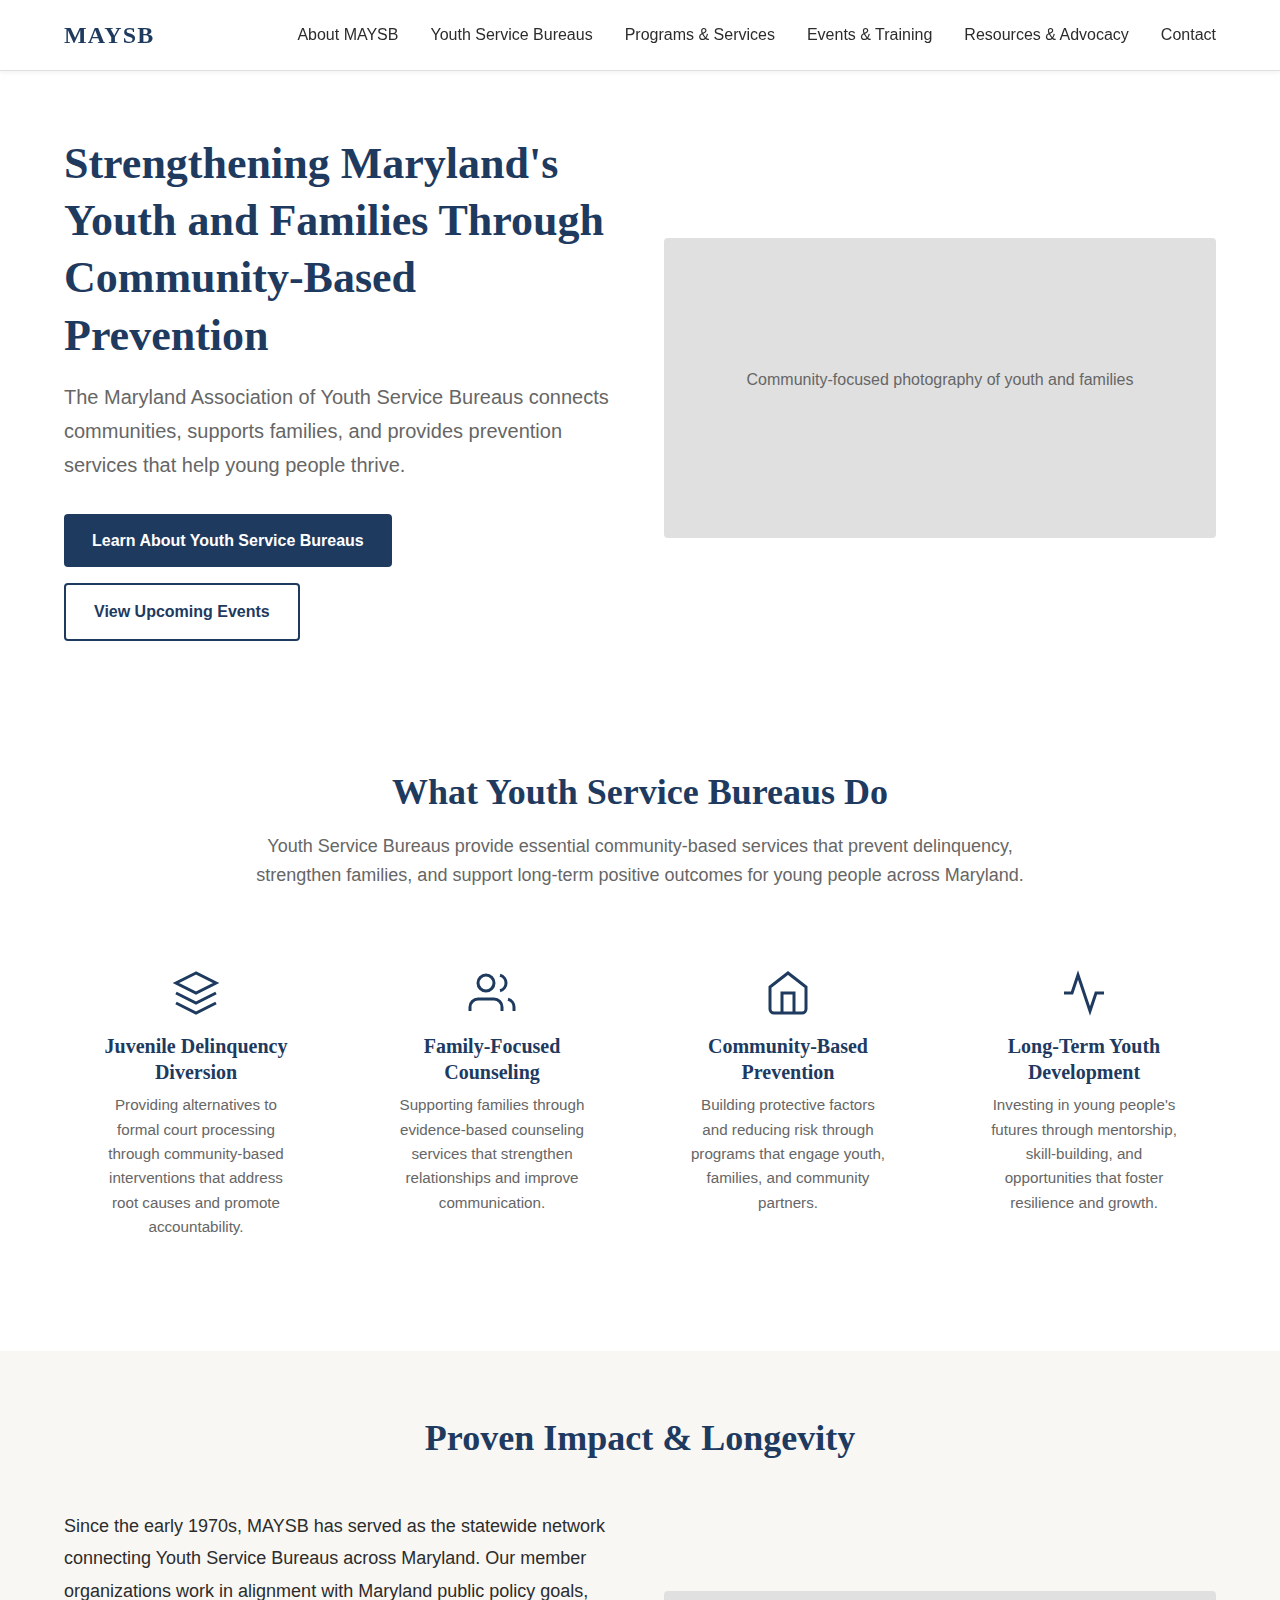
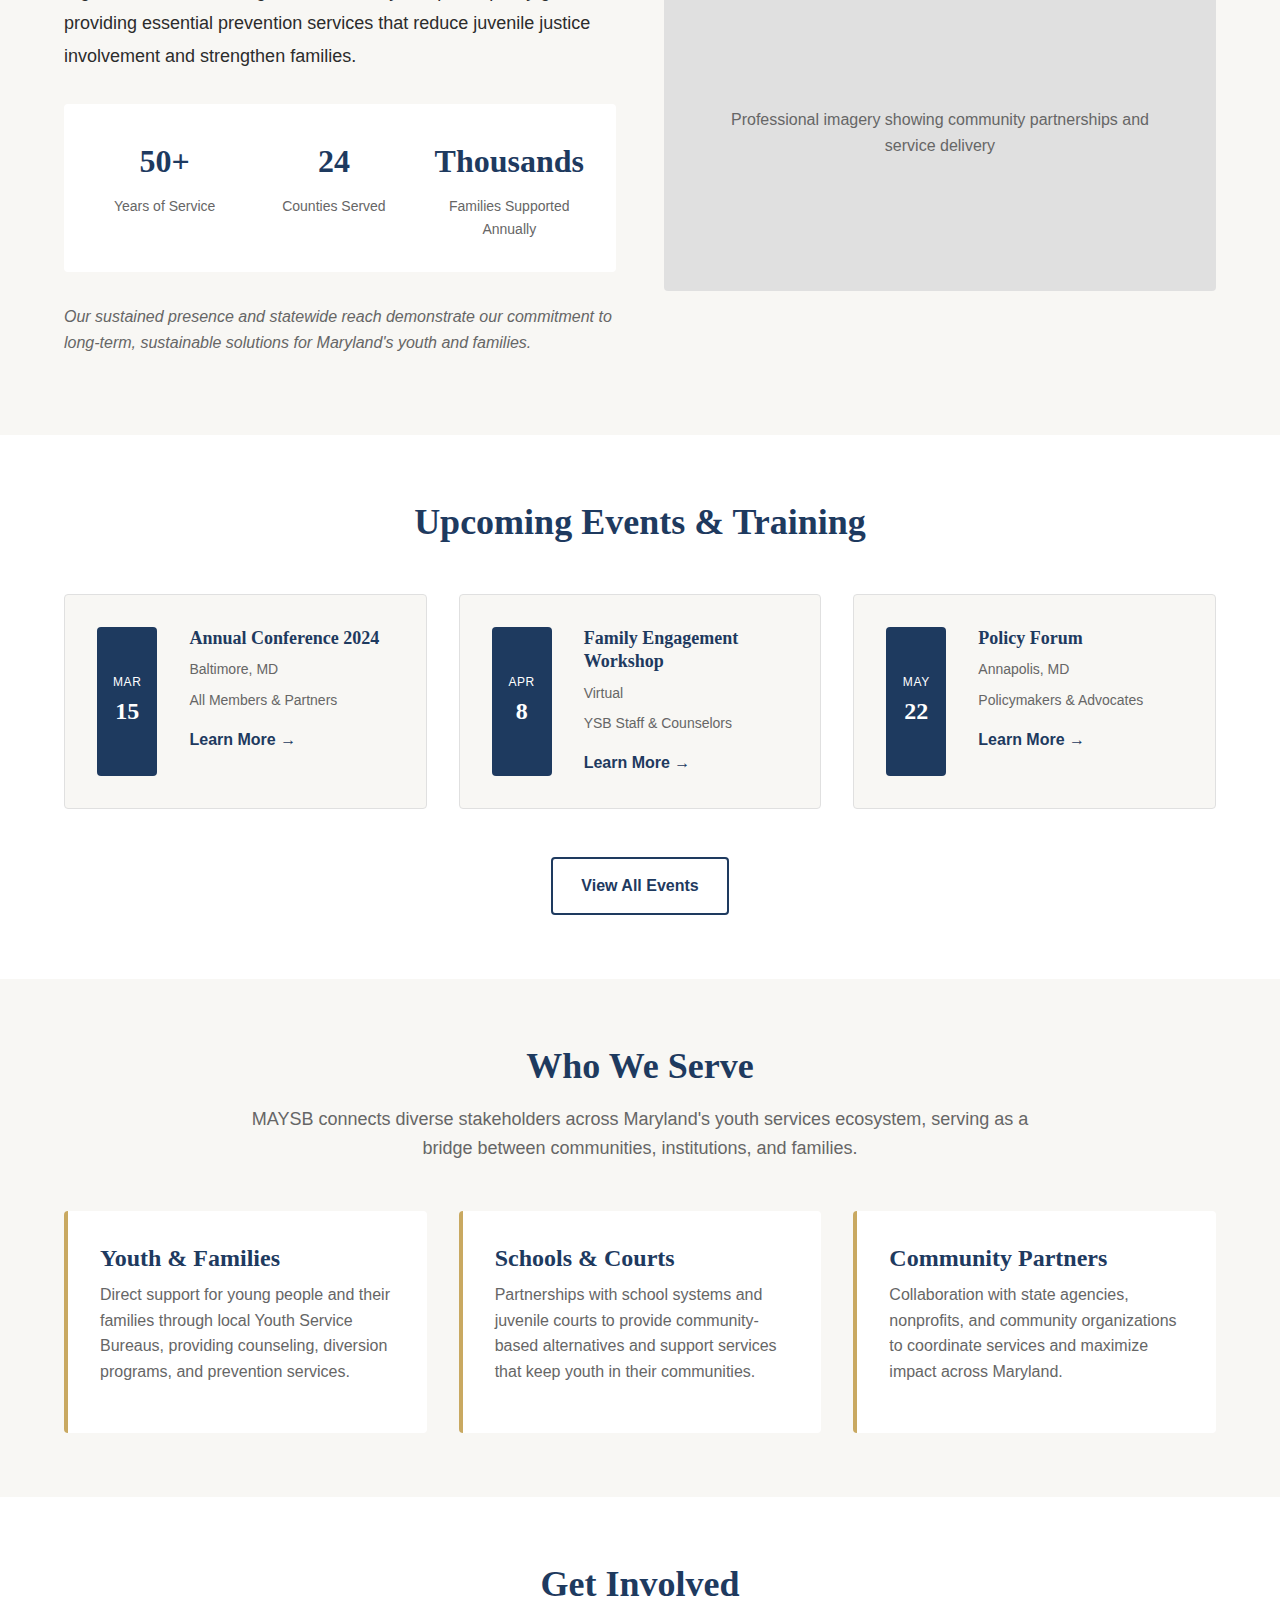
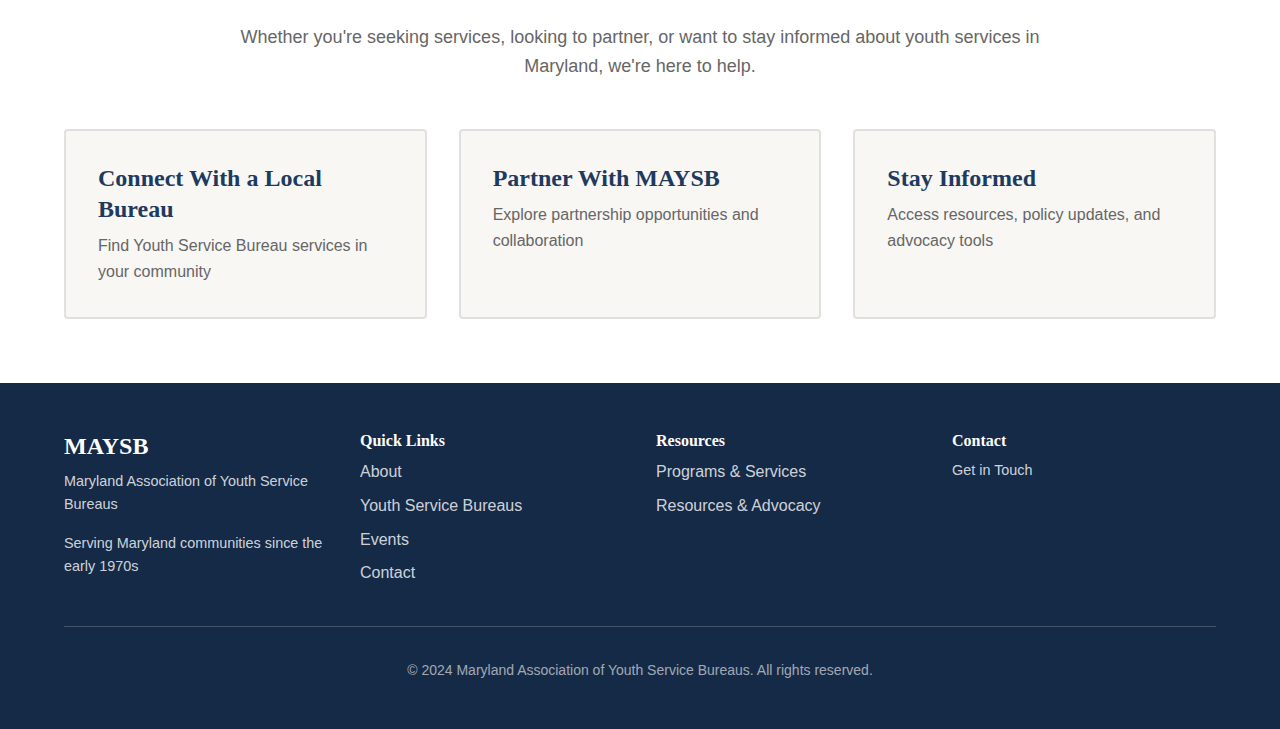
<file: docs/index.html>
<!DOCTYPE html>
<html lang="en">
<head>
    <meta charset="UTF-8">
    <meta name="viewport" content="width=device-width, initial-scale=1.0">
    <meta name="description" content="Maryland Association of Youth Service Bureaus - Strengthening Maryland's Youth and Families Through Community-Based Prevention">
    <title>MAYSB - Maryland Association of Youth Service Bureaus</title>
    <link rel="stylesheet" href="styles.css">
</head>
<body>
    <!-- Navigation -->
    <nav class="main-nav">
        <div class="nav-container">
            <div class="logo">
                <a href="index.html">MAYSB</a>
            </div>
            <ul class="nav-menu">
                <li><a href="about.html">About MAYSB</a></li>
                <li><a href="youth-service-bureaus.html">Youth Service Bureaus</a></li>
                <li><a href="programs-services.html">Programs & Services</a></li>
                <li><a href="events-training.html">Events & Training</a></li>
                <li><a href="resources-advocacy.html">Resources & Advocacy</a></li>
                <li><a href="contact.html">Contact</a></li>
            </ul>
            <button class="mobile-menu-toggle" aria-label="Toggle menu">
                <span></span>
                <span></span>
                <span></span>
            </button>
        </div>
    </nav>

    <!-- Section 1: Hero -->
    <section class="hero">
        <div class="hero-container">
            <div class="hero-content">
                <h1 class="hero-headline">Strengthening Maryland's Youth and Families Through Community-Based Prevention</h1>
                <p class="hero-subheadline">The Maryland Association of Youth Service Bureaus connects communities, supports families, and provides prevention services that help young people thrive.</p>
                <div class="hero-ctas">
                    <a href="youth-service-bureaus.html" class="btn btn-primary">Learn About Youth Service Bureaus</a>
                    <a href="events-training.html" class="btn btn-secondary">View Upcoming Events</a>
                </div>
            </div>
            <div class="hero-image">
                <div class="image-placeholder">
                    <p>Community-focused photography of youth and families</p>
                </div>
            </div>
        </div>
    </section>

    <!-- Section 2: What Youth Service Bureaus Do -->
    <section class="what-we-do">
        <div class="container">
            <h2 class="section-title">What Youth Service Bureaus Do</h2>
            <p class="section-intro">Youth Service Bureaus provide essential community-based services that prevent delinquency, strengthen families, and support long-term positive outcomes for young people across Maryland.</p>
            <div class="pillars">
                <div class="pillar">
                    <div class="pillar-icon">
                        <svg width="48" height="48" viewBox="0 0 24 24" fill="none" stroke="currentColor" stroke-width="1.5">
                            <path d="M12 2L2 7l10 5 10-5-10-5z"/>
                            <path d="M2 17l10 5 10-5M2 12l10 5 10-5"/>
                        </svg>
                    </div>
                    <h3>Juvenile Delinquency Diversion</h3>
                    <p>Providing alternatives to formal court processing through community-based interventions that address root causes and promote accountability.</p>
                </div>
                <div class="pillar">
                    <div class="pillar-icon">
                        <svg width="48" height="48" viewBox="0 0 24 24" fill="none" stroke="currentColor" stroke-width="1.5">
                            <path d="M17 21v-2a4 4 0 0 0-4-4H5a4 4 0 0 0-4 4v2"/>
                            <circle cx="9" cy="7" r="4"/>
                            <path d="M23 21v-2a4 4 0 0 0-3-3.87M16 3.13a4 4 0 0 1 0 7.75"/>
                        </svg>
                    </div>
                    <h3>Family-Focused Counseling</h3>
                    <p>Supporting families through evidence-based counseling services that strengthen relationships and improve communication.</p>
                </div>
                <div class="pillar">
                    <div class="pillar-icon">
                        <svg width="48" height="48" viewBox="0 0 24 24" fill="none" stroke="currentColor" stroke-width="1.5">
                            <path d="M3 9l9-7 9 7v11a2 2 0 0 1-2 2H5a2 2 0 0 1-2-2z"/>
                            <polyline points="9 22 9 12 15 12 15 22"/>
                        </svg>
                    </div>
                    <h3>Community-Based Prevention</h3>
                    <p>Building protective factors and reducing risk through programs that engage youth, families, and community partners.</p>
                </div>
                <div class="pillar">
                    <div class="pillar-icon">
                        <svg width="48" height="48" viewBox="0 0 24 24" fill="none" stroke="currentColor" stroke-width="1.5">
                            <polyline points="22 12 18 12 15 21 9 3 6 12 2 12"/>
                        </svg>
                    </div>
                    <h3>Long-Term Youth Development</h3>
                    <p>Investing in young people's futures through mentorship, skill-building, and opportunities that foster resilience and growth.</p>
                </div>
            </div>
        </div>
    </section>

    <!-- Section 3: Proven Impact & Longevity -->
    <section class="impact">
        <div class="container">
            <h2 class="section-title">Proven Impact & Longevity</h2>
            <div class="impact-content">
                <div class="impact-text">
                    <p class="lead">Since the early 1970s, MAYSB has served as the statewide network connecting Youth Service Bureaus across Maryland. Our member organizations work in alignment with Maryland public policy goals, providing essential prevention services that reduce juvenile justice involvement and strengthen families.</p>
                    <div class="metrics">
                        <div class="metric">
                            <div class="metric-number">50+</div>
                            <div class="metric-label">Years of Service</div>
                        </div>
                        <div class="metric">
                            <div class="metric-number">24</div>
                            <div class="metric-label">Counties Served</div>
                        </div>
                        <div class="metric">
                            <div class="metric-number">Thousands</div>
                            <div class="metric-label">Families Supported Annually</div>
                        </div>
                    </div>
                    <p class="impact-note">Our sustained presence and statewide reach demonstrate our commitment to long-term, sustainable solutions for Maryland's youth and families.</p>
                </div>
                <div class="impact-image">
                    <div class="image-placeholder">
                        <p>Professional imagery showing community partnerships and service delivery</p>
                    </div>
                </div>
            </div>
        </div>
    </section>

    <!-- Section 4: Events & Training Preview -->
    <section class="events-preview">
        <div class="container">
            <h2 class="section-title">Upcoming Events & Training</h2>
            <div class="events-grid">
                <article class="event-card">
                    <div class="event-date">
                        <span class="event-month">Mar</span>
                        <span class="event-day">15</span>
                    </div>
                    <div class="event-content">
                        <h3>Annual Conference 2024</h3>
                        <p class="event-location">Baltimore, MD</p>
                        <p class="event-audience">All Members & Partners</p>
                        <a href="events-training.html" class="event-link">Learn More →</a>
                    </div>
                </article>
                <article class="event-card">
                    <div class="event-date">
                        <span class="event-month">Apr</span>
                        <span class="event-day">8</span>
                    </div>
                    <div class="event-content">
                        <h3>Family Engagement Workshop</h3>
                        <p class="event-location">Virtual</p>
                        <p class="event-audience">YSB Staff & Counselors</p>
                        <a href="events-training.html" class="event-link">Learn More →</a>
                    </div>
                </article>
                <article class="event-card">
                    <div class="event-date">
                        <span class="event-month">May</span>
                        <span class="event-day">22</span>
                    </div>
                    <div class="event-content">
                        <h3>Policy Forum</h3>
                        <p class="event-location">Annapolis, MD</p>
                        <p class="event-audience">Policymakers & Advocates</p>
                        <a href="events-training.html" class="event-link">Learn More →</a>
                    </div>
                </article>
            </div>
            <div class="section-cta">
                <a href="events-training.html" class="btn btn-secondary">View All Events</a>
            </div>
        </div>
    </section>

    <!-- Section 5: Who We Serve -->
    <section class="who-we-serve">
        <div class="container">
            <h2 class="section-title">Who We Serve</h2>
            <p class="section-intro">MAYSB connects diverse stakeholders across Maryland's youth services ecosystem, serving as a bridge between communities, institutions, and families.</p>
            <div class="audiences">
                <div class="audience">
                    <h3>Youth & Families</h3>
                    <p>Direct support for young people and their families through local Youth Service Bureaus, providing counseling, diversion programs, and prevention services.</p>
                </div>
                <div class="audience">
                    <h3>Schools & Courts</h3>
                    <p>Partnerships with school systems and juvenile courts to provide community-based alternatives and support services that keep youth in their communities.</p>
                </div>
                <div class="audience">
                    <h3>Community Partners</h3>
                    <p>Collaboration with state agencies, nonprofits, and community organizations to coordinate services and maximize impact across Maryland.</p>
                </div>
            </div>
        </div>
    </section>

    <!-- Section 6: Call to Engagement -->
    <section class="engagement">
        <div class="container">
            <h2 class="section-title">Get Involved</h2>
            <p class="section-intro">Whether you're seeking services, looking to partner, or want to stay informed about youth services in Maryland, we're here to help.</p>
            <div class="engagement-ctas">
                <a href="youth-service-bureaus.html" class="engagement-card">
                    <h3>Connect With a Local Bureau</h3>
                    <p>Find Youth Service Bureau services in your community</p>
                </a>
                <a href="contact.html" class="engagement-card">
                    <h3>Partner With MAYSB</h3>
                    <p>Explore partnership opportunities and collaboration</p>
                </a>
                <a href="resources-advocacy.html" class="engagement-card">
                    <h3>Stay Informed</h3>
                    <p>Access resources, policy updates, and advocacy tools</p>
                </a>
            </div>
        </div>
    </section>

    <!-- Footer -->
    <footer class="main-footer">
        <div class="container">
            <div class="footer-content">
                <div class="footer-section">
                    <h3>MAYSB</h3>
                    <p>Maryland Association of Youth Service Bureaus</p>
                    <p>Serving Maryland communities since the early 1970s</p>
                </div>
                <div class="footer-section">
                    <h4>Quick Links</h4>
                    <ul>
                        <li><a href="about.html">About</a></li>
                        <li><a href="youth-service-bureaus.html">Youth Service Bureaus</a></li>
                        <li><a href="events-training.html">Events</a></li>
                        <li><a href="contact.html">Contact</a></li>
                    </ul>
                </div>
                <div class="footer-section">
                    <h4>Resources</h4>
                    <ul>
                        <li><a href="programs-services.html">Programs & Services</a></li>
                        <li><a href="resources-advocacy.html">Resources & Advocacy</a></li>
                    </ul>
                </div>
                <div class="footer-section">
                    <h4>Contact</h4>
                    <p><a href="contact.html">Get in Touch</a></p>
                </div>
            </div>
            <div class="footer-bottom">
                <p>&copy; 2024 Maryland Association of Youth Service Bureaus. All rights reserved.</p>
            </div>
        </div>
    </footer>

    <script src="script.js"></script>
</body>
</html>
</file>
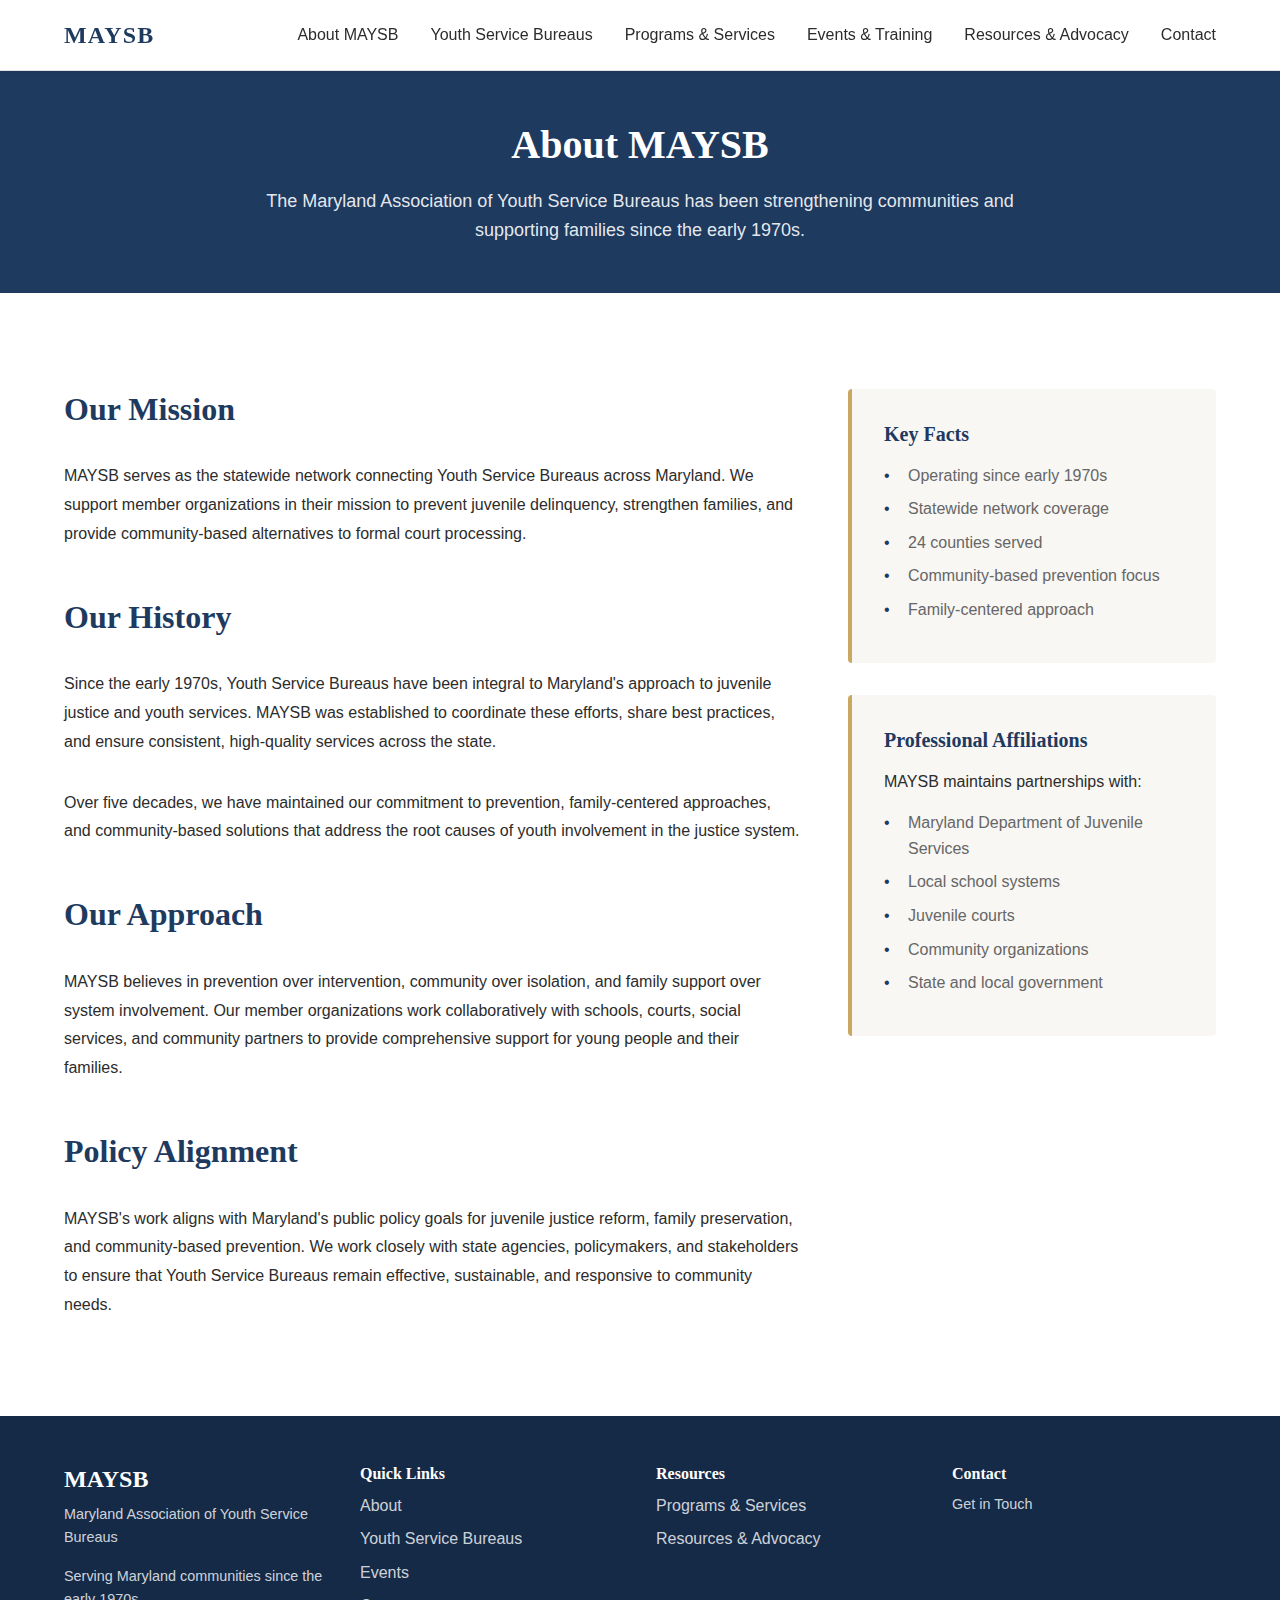
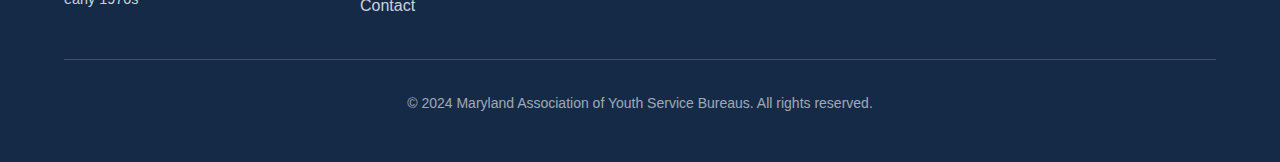
<file: docs/about.html>
<!DOCTYPE html>
<html lang="en">
<head>
    <meta charset="UTF-8">
    <meta name="viewport" content="width=device-width, initial-scale=1.0">
    <meta name="description" content="Learn about MAYSB's mission, history, and commitment to Maryland's youth and families">
    <title>About MAYSB - Maryland Association of Youth Service Bureaus</title>
    <link rel="stylesheet" href="styles.css">
</head>
<body>
    <nav class="main-nav">
        <div class="nav-container">
            <div class="logo">
                <a href="index.html">MAYSB</a>
            </div>
            <ul class="nav-menu">
                <li><a href="about.html">About MAYSB</a></li>
                <li><a href="youth-service-bureaus.html">Youth Service Bureaus</a></li>
                <li><a href="programs-services.html">Programs & Services</a></li>
                <li><a href="events-training.html">Events & Training</a></li>
                <li><a href="resources-advocacy.html">Resources & Advocacy</a></li>
                <li><a href="contact.html">Contact</a></li>
            </ul>
            <button class="mobile-menu-toggle" aria-label="Toggle menu">
                <span></span>
                <span></span>
                <span></span>
            </button>
        </div>
    </nav>

    <main>
        <section class="page-header">
            <div class="container">
                <h1>About MAYSB</h1>
                <p class="page-intro">The Maryland Association of Youth Service Bureaus has been strengthening communities and supporting families since the early 1970s.</p>
            </div>
        </section>

        <section class="content-section">
            <div class="container">
                <div class="content-grid">
                    <div class="content-main">
                        <h2>Our Mission</h2>
                        <p>MAYSB serves as the statewide network connecting Youth Service Bureaus across Maryland. We support member organizations in their mission to prevent juvenile delinquency, strengthen families, and provide community-based alternatives to formal court processing.</p>
                        
                        <h2>Our History</h2>
                        <p>Since the early 1970s, Youth Service Bureaus have been integral to Maryland's approach to juvenile justice and youth services. MAYSB was established to coordinate these efforts, share best practices, and ensure consistent, high-quality services across the state.</p>
                        <p>Over five decades, we have maintained our commitment to prevention, family-centered approaches, and community-based solutions that address the root causes of youth involvement in the justice system.</p>
                        
                        <h2>Our Approach</h2>
                        <p>MAYSB believes in prevention over intervention, community over isolation, and family support over system involvement. Our member organizations work collaboratively with schools, courts, social services, and community partners to provide comprehensive support for young people and their families.</p>
                        
                        <h2>Policy Alignment</h2>
                        <p>MAYSB's work aligns with Maryland's public policy goals for juvenile justice reform, family preservation, and community-based prevention. We work closely with state agencies, policymakers, and stakeholders to ensure that Youth Service Bureaus remain effective, sustainable, and responsive to community needs.</p>
                    </div>
                    <aside class="content-sidebar">
                        <div class="sidebar-box">
                            <h3>Key Facts</h3>
                            <ul>
                                <li>Operating since early 1970s</li>
                                <li>Statewide network coverage</li>
                                <li>24 counties served</li>
                                <li>Community-based prevention focus</li>
                                <li>Family-centered approach</li>
                            </ul>
                        </div>
                        <div class="sidebar-box">
                            <h3>Professional Affiliations</h3>
                            <p>MAYSB maintains partnerships with:</p>
                            <ul>
                                <li>Maryland Department of Juvenile Services</li>
                                <li>Local school systems</li>
                                <li>Juvenile courts</li>
                                <li>Community organizations</li>
                                <li>State and local government</li>
                            </ul>
                        </div>
                    </aside>
                </div>
            </div>
        </section>
    </main>

    <footer class="main-footer">
        <div class="container">
            <div class="footer-content">
                <div class="footer-section">
                    <h3>MAYSB</h3>
                    <p>Maryland Association of Youth Service Bureaus</p>
                    <p>Serving Maryland communities since the early 1970s</p>
                </div>
                <div class="footer-section">
                    <h4>Quick Links</h4>
                    <ul>
                        <li><a href="about.html">About</a></li>
                        <li><a href="youth-service-bureaus.html">Youth Service Bureaus</a></li>
                        <li><a href="events-training.html">Events</a></li>
                        <li><a href="contact.html">Contact</a></li>
                    </ul>
                </div>
                <div class="footer-section">
                    <h4>Resources</h4>
                    <ul>
                        <li><a href="programs-services.html">Programs & Services</a></li>
                        <li><a href="resources-advocacy.html">Resources & Advocacy</a></li>
                    </ul>
                </div>
                <div class="footer-section">
                    <h4>Contact</h4>
                    <p><a href="contact.html">Get in Touch</a></p>
                </div>
            </div>
            <div class="footer-bottom">
                <p>&copy; 2024 Maryland Association of Youth Service Bureaus. All rights reserved.</p>
            </div>
        </div>
    </footer>

    <script src="script.js"></script>
</body>
</html>
</file>
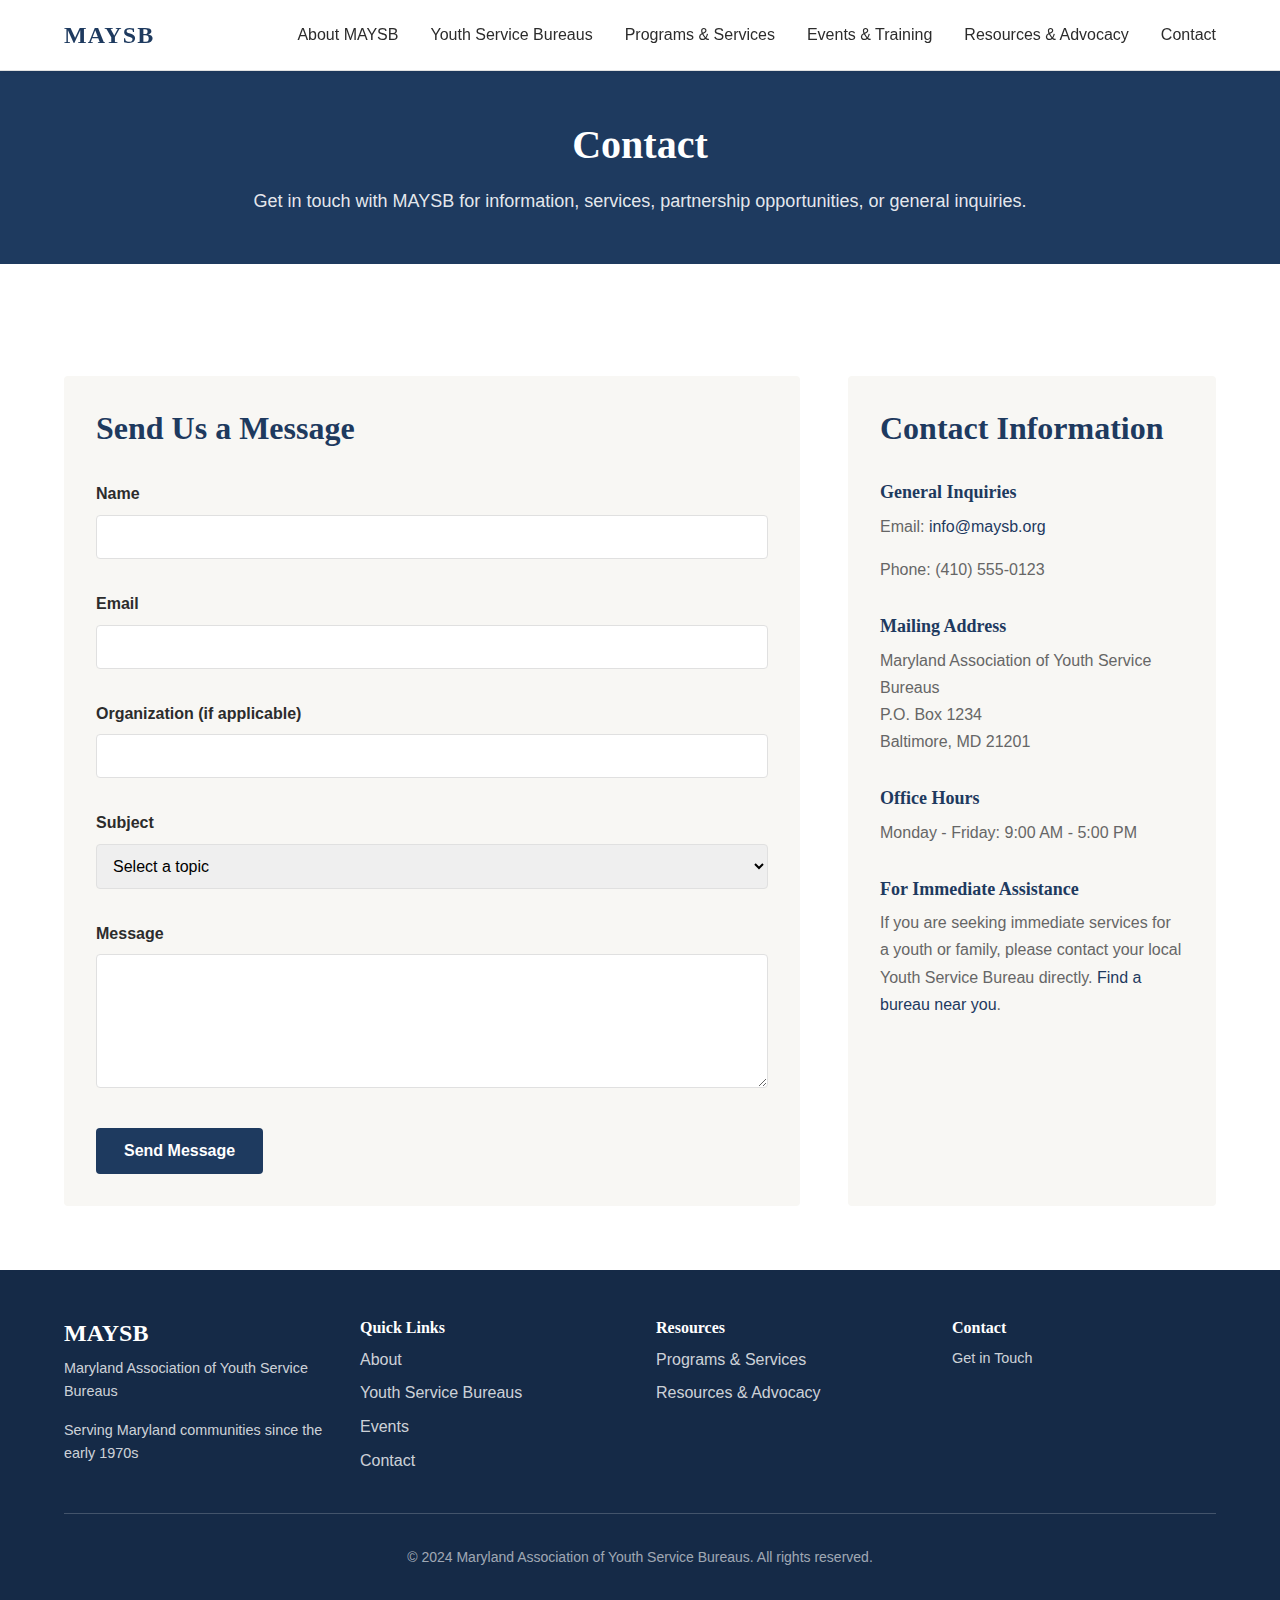
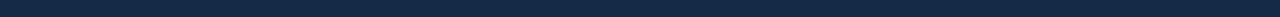
<file: docs/contact.html>
<!DOCTYPE html>
<html lang="en">
<head>
    <meta charset="UTF-8">
    <meta name="viewport" content="width=device-width, initial-scale=1.0">
    <meta name="description" content="Contact MAYSB for information, services, or partnership opportunities">
    <title>Contact - MAYSB</title>
    <link rel="stylesheet" href="styles.css">
</head>
<body>
    <nav class="main-nav">
        <div class="nav-container">
            <div class="logo">
                <a href="index.html">MAYSB</a>
            </div>
            <ul class="nav-menu">
                <li><a href="about.html">About MAYSB</a></li>
                <li><a href="youth-service-bureaus.html">Youth Service Bureaus</a></li>
                <li><a href="programs-services.html">Programs & Services</a></li>
                <li><a href="events-training.html">Events & Training</a></li>
                <li><a href="resources-advocacy.html">Resources & Advocacy</a></li>
                <li><a href="contact.html">Contact</a></li>
            </ul>
            <button class="mobile-menu-toggle" aria-label="Toggle menu">
                <span></span>
                <span></span>
                <span></span>
            </button>
        </div>
    </nav>

    <main>
        <section class="page-header">
            <div class="container">
                <h1>Contact</h1>
                <p class="page-intro">Get in touch with MAYSB for information, services, partnership opportunities, or general inquiries.</p>
            </div>
        </section>

        <section class="content-section">
            <div class="container">
                <div class="contact-grid">
                    <div class="contact-form-section">
                        <h2>Send Us a Message</h2>
                        <form class="contact-form">
                            <div class="form-group">
                                <label for="name">Name</label>
                                <input type="text" id="name" name="name" required>
                            </div>
                            <div class="form-group">
                                <label for="email">Email</label>
                                <input type="email" id="email" name="email" required>
                            </div>
                            <div class="form-group">
                                <label for="organization">Organization (if applicable)</label>
                                <input type="text" id="organization" name="organization">
                            </div>
                            <div class="form-group">
                                <label for="subject">Subject</label>
                                <select id="subject" name="subject" required>
                                    <option value="">Select a topic</option>
                                    <option value="services">Seeking Services</option>
                                    <option value="partnership">Partnership Inquiry</option>
                                    <option value="events">Events & Training</option>
                                    <option value="general">General Inquiry</option>
                                    <option value="other">Other</option>
                                </select>
                            </div>
                            <div class="form-group">
                                <label for="message">Message</label>
                                <textarea id="message" name="message" rows="6" required></textarea>
                            </div>
                            <button type="submit" class="btn btn-primary">Send Message</button>
                        </form>
                    </div>

                    <div class="contact-info-section">
                        <h2>Contact Information</h2>
                        <div class="contact-info">
                            <h3>General Inquiries</h3>
                            <p>Email: <a href="mailto:info@maysb.org">info@maysb.org</a></p>
                            <p>Phone: (410) 555-0123</p>
                            
                            <h3>Mailing Address</h3>
                            <p>
                                Maryland Association of Youth Service Bureaus<br>
                                P.O. Box 1234<br>
                                Baltimore, MD 21201
                            </p>
                            
                            <h3>Office Hours</h3>
                            <p>Monday - Friday: 9:00 AM - 5:00 PM</p>
                            
                            <h3>For Immediate Assistance</h3>
                            <p>If you are seeking immediate services for a youth or family, please contact your local Youth Service Bureau directly. <a href="youth-service-bureaus.html">Find a bureau near you</a>.</p>
                        </div>
                    </div>
                </div>
            </div>
        </section>
    </main>

    <footer class="main-footer">
        <div class="container">
            <div class="footer-content">
                <div class="footer-section">
                    <h3>MAYSB</h3>
                    <p>Maryland Association of Youth Service Bureaus</p>
                    <p>Serving Maryland communities since the early 1970s</p>
                </div>
                <div class="footer-section">
                    <h4>Quick Links</h4>
                    <ul>
                        <li><a href="about.html">About</a></li>
                        <li><a href="youth-service-bureaus.html">Youth Service Bureaus</a></li>
                        <li><a href="events-training.html">Events</a></li>
                        <li><a href="contact.html">Contact</a></li>
                    </ul>
                </div>
                <div class="footer-section">
                    <h4>Resources</h4>
                    <ul>
                        <li><a href="programs-services.html">Programs & Services</a></li>
                        <li><a href="resources-advocacy.html">Resources & Advocacy</a></li>
                    </ul>
                </div>
                <div class="footer-section">
                    <h4>Contact</h4>
                    <p><a href="contact.html">Get in Touch</a></p>
                </div>
            </div>
            <div class="footer-bottom">
                <p>&copy; 2024 Maryland Association of Youth Service Bureaus. All rights reserved.</p>
            </div>
        </div>
    </footer>

    <script src="script.js"></script>
</body>
</html>
</file>
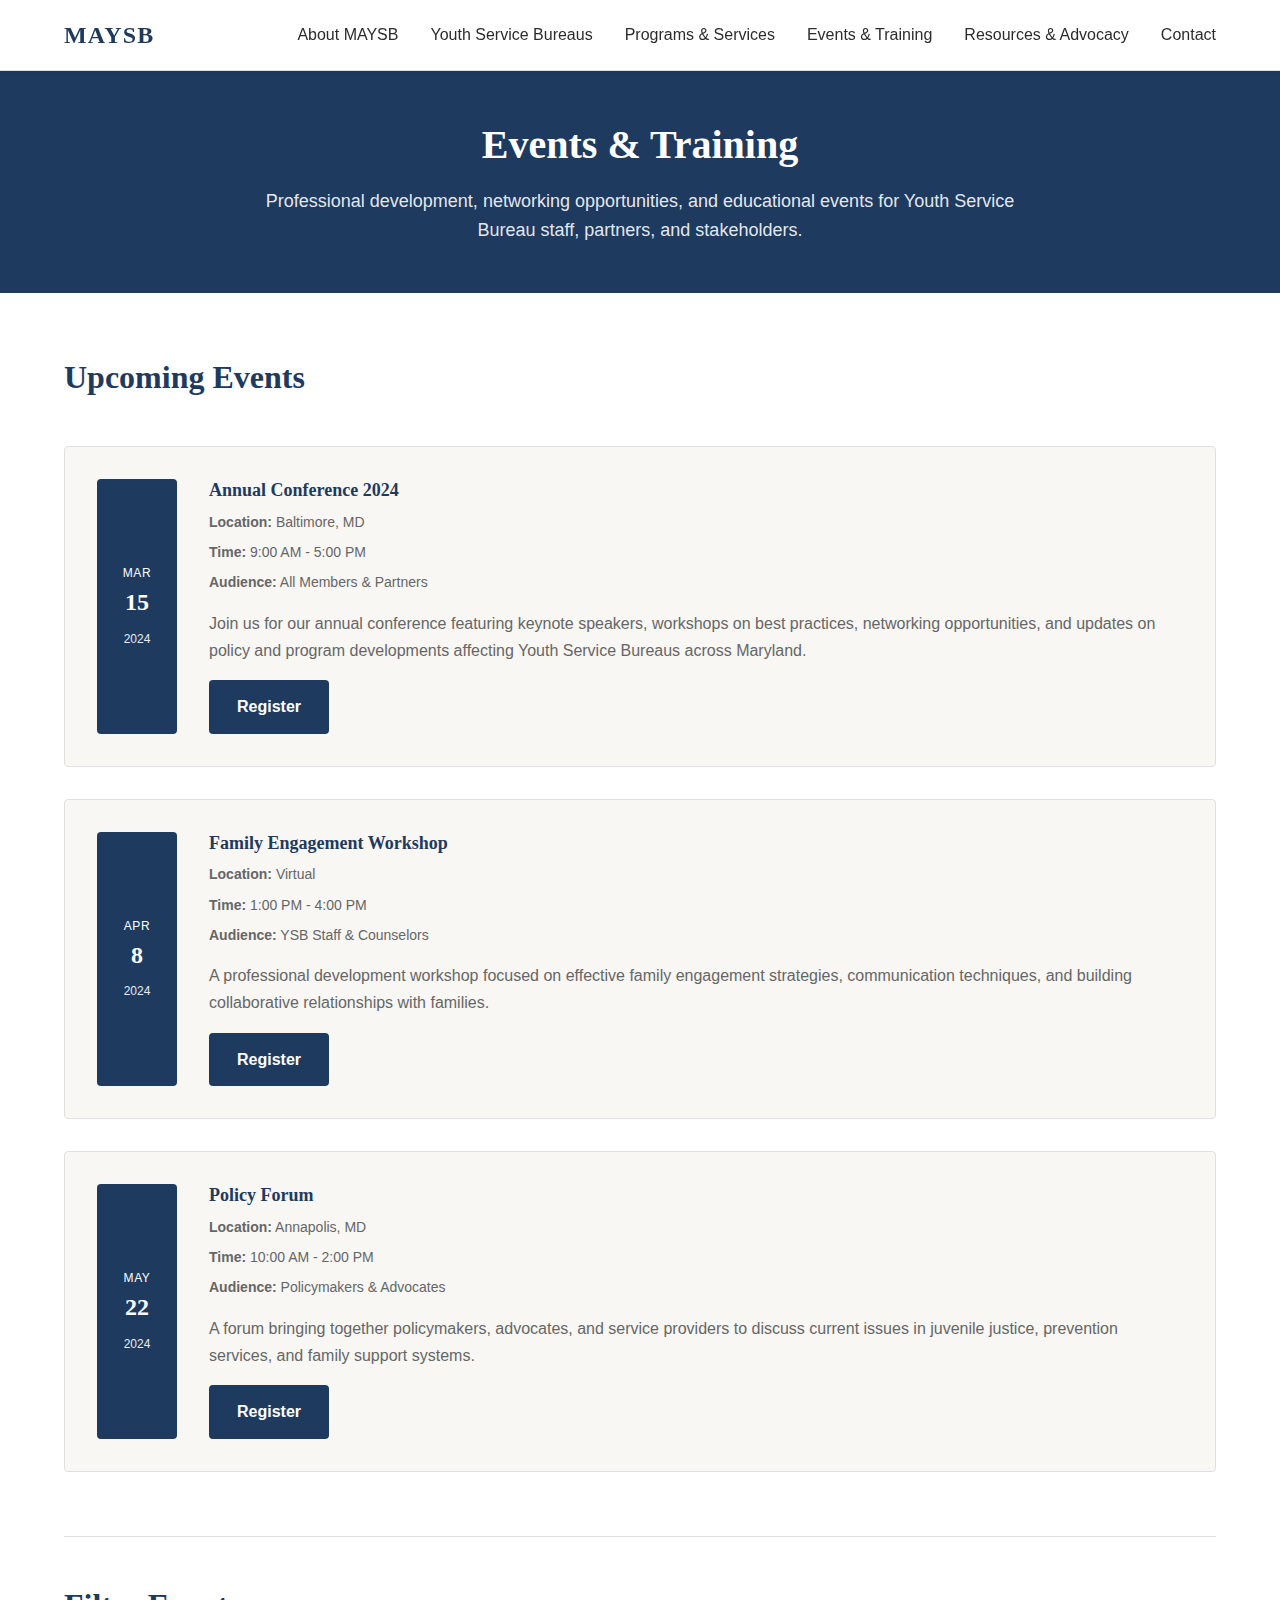
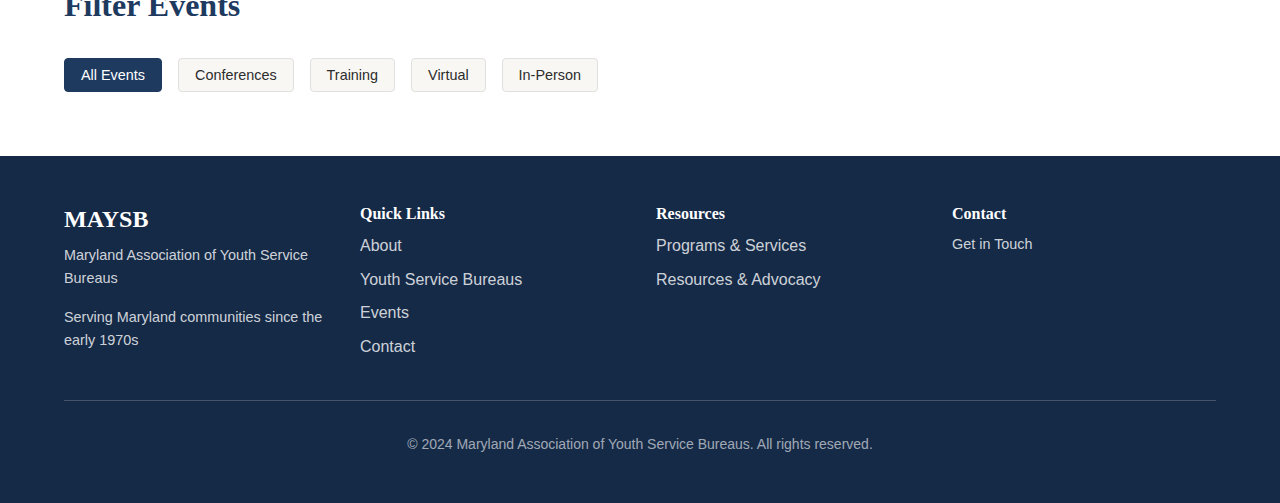
<file: docs/events-training.html>
<!DOCTYPE html>
<html lang="en">
<head>
    <meta charset="UTF-8">
    <meta name="viewport" content="width=device-width, initial-scale=1.0">
    <meta name="description" content="Upcoming events, conferences, and training opportunities from MAYSB">
    <title>Events & Training - MAYSB</title>
    <link rel="stylesheet" href="styles.css">
</head>
<body>
    <nav class="main-nav">
        <div class="nav-container">
            <div class="logo">
                <a href="index.html">MAYSB</a>
            </div>
            <ul class="nav-menu">
                <li><a href="about.html">About MAYSB</a></li>
                <li><a href="youth-service-bureaus.html">Youth Service Bureaus</a></li>
                <li><a href="programs-services.html">Programs & Services</a></li>
                <li><a href="events-training.html">Events & Training</a></li>
                <li><a href="resources-advocacy.html">Resources & Advocacy</a></li>
                <li><a href="contact.html">Contact</a></li>
            </ul>
            <button class="mobile-menu-toggle" aria-label="Toggle menu">
                <span></span>
                <span></span>
                <span></span>
            </button>
        </div>
    </nav>

    <main>
        <section class="page-header">
            <div class="container">
                <h1>Events & Training</h1>
                <p class="page-intro">Professional development, networking opportunities, and educational events for Youth Service Bureau staff, partners, and stakeholders.</p>
            </div>
        </section>

        <section class="content-section">
            <div class="container">
                <h2>Upcoming Events</h2>
                
                <div class="events-list">
                    <article class="event-card-large">
                        <div class="event-date">
                            <span class="event-month">Mar</span>
                            <span class="event-day">15</span>
                            <span class="event-year">2024</span>
                        </div>
                        <div class="event-content">
                            <h3>Annual Conference 2024</h3>
                            <p class="event-location"><strong>Location:</strong> Baltimore, MD</p>
                            <p class="event-time"><strong>Time:</strong> 9:00 AM - 5:00 PM</p>
                            <p class="event-audience"><strong>Audience:</strong> All Members & Partners</p>
                            <p class="event-description">Join us for our annual conference featuring keynote speakers, workshops on best practices, networking opportunities, and updates on policy and program developments affecting Youth Service Bureaus across Maryland.</p>
                            <a href="contact.html" class="btn btn-primary">Register</a>
                        </div>
                    </article>

                    <article class="event-card-large">
                        <div class="event-date">
                            <span class="event-month">Apr</span>
                            <span class="event-day">8</span>
                            <span class="event-year">2024</span>
                        </div>
                        <div class="event-content">
                            <h3>Family Engagement Workshop</h3>
                            <p class="event-location"><strong>Location:</strong> Virtual</p>
                            <p class="event-time"><strong>Time:</strong> 1:00 PM - 4:00 PM</p>
                            <p class="event-audience"><strong>Audience:</strong> YSB Staff & Counselors</p>
                            <p class="event-description">A professional development workshop focused on effective family engagement strategies, communication techniques, and building collaborative relationships with families.</p>
                            <a href="contact.html" class="btn btn-primary">Register</a>
                        </div>
                    </article>

                    <article class="event-card-large">
                        <div class="event-date">
                            <span class="event-month">May</span>
                            <span class="event-day">22</span>
                            <span class="event-year">2024</span>
                        </div>
                        <div class="event-content">
                            <h3>Policy Forum</h3>
                            <p class="event-location"><strong>Location:</strong> Annapolis, MD</p>
                            <p class="event-time"><strong>Time:</strong> 10:00 AM - 2:00 PM</p>
                            <p class="event-audience"><strong>Audience:</strong> Policymakers & Advocates</p>
                            <p class="event-description">A forum bringing together policymakers, advocates, and service providers to discuss current issues in juvenile justice, prevention services, and family support systems.</p>
                            <a href="contact.html" class="btn btn-primary">Register</a>
                        </div>
                    </article>
                </div>

                <div class="filter-section">
                    <h2>Filter Events</h2>
                    <div class="filter-buttons">
                        <button class="filter-btn active">All Events</button>
                        <button class="filter-btn">Conferences</button>
                        <button class="filter-btn">Training</button>
                        <button class="filter-btn">Virtual</button>
                        <button class="filter-btn">In-Person</button>
                    </div>
                </div>
            </div>
        </section>
    </main>

    <footer class="main-footer">
        <div class="container">
            <div class="footer-content">
                <div class="footer-section">
                    <h3>MAYSB</h3>
                    <p>Maryland Association of Youth Service Bureaus</p>
                    <p>Serving Maryland communities since the early 1970s</p>
                </div>
                <div class="footer-section">
                    <h4>Quick Links</h4>
                    <ul>
                        <li><a href="about.html">About</a></li>
                        <li><a href="youth-service-bureaus.html">Youth Service Bureaus</a></li>
                        <li><a href="events-training.html">Events</a></li>
                        <li><a href="contact.html">Contact</a></li>
                    </ul>
                </div>
                <div class="footer-section">
                    <h4>Resources</h4>
                    <ul>
                        <li><a href="programs-services.html">Programs & Services</a></li>
                        <li><a href="resources-advocacy.html">Resources & Advocacy</a></li>
                    </ul>
                </div>
                <div class="footer-section">
                    <h4>Contact</h4>
                    <p><a href="contact.html">Get in Touch</a></p>
                </div>
            </div>
            <div class="footer-bottom">
                <p>&copy; 2024 Maryland Association of Youth Service Bureaus. All rights reserved.</p>
            </div>
        </div>
    </footer>

    <script src="script.js"></script>
</body>
</html>
</file>
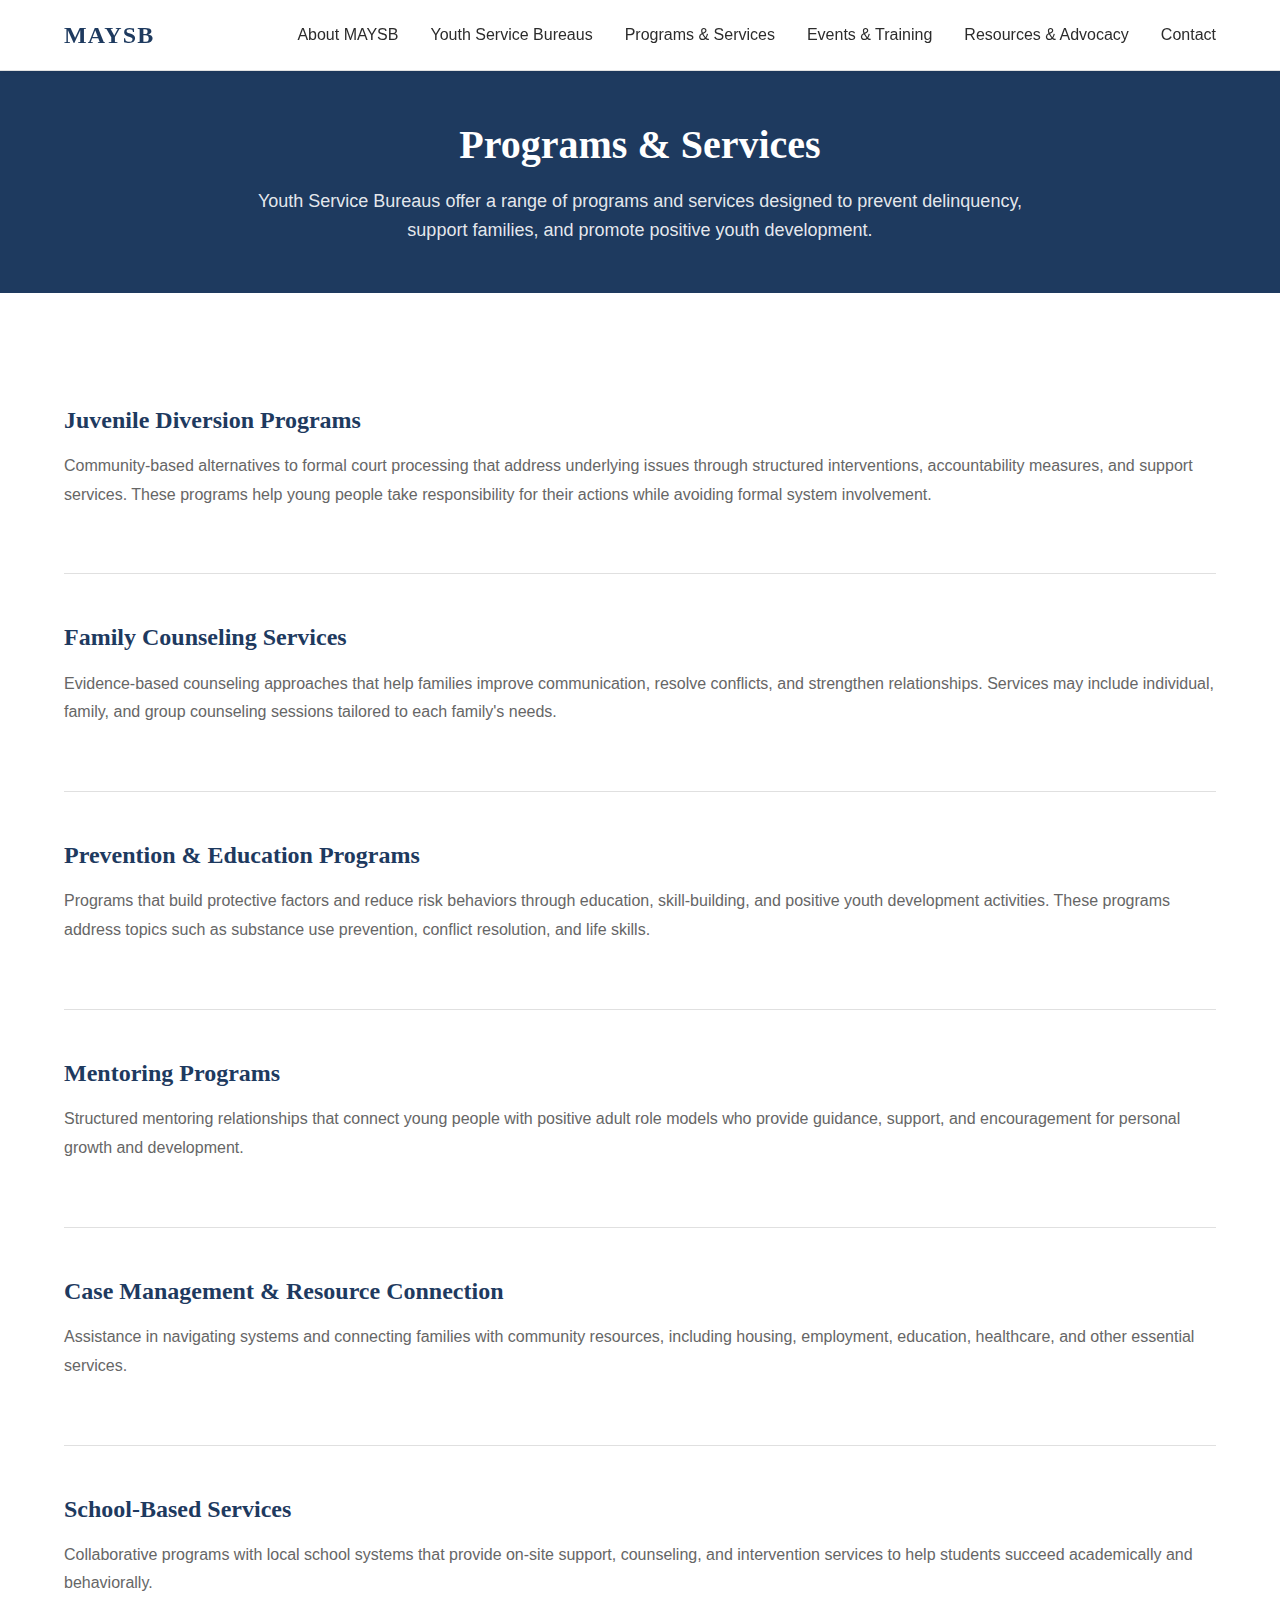
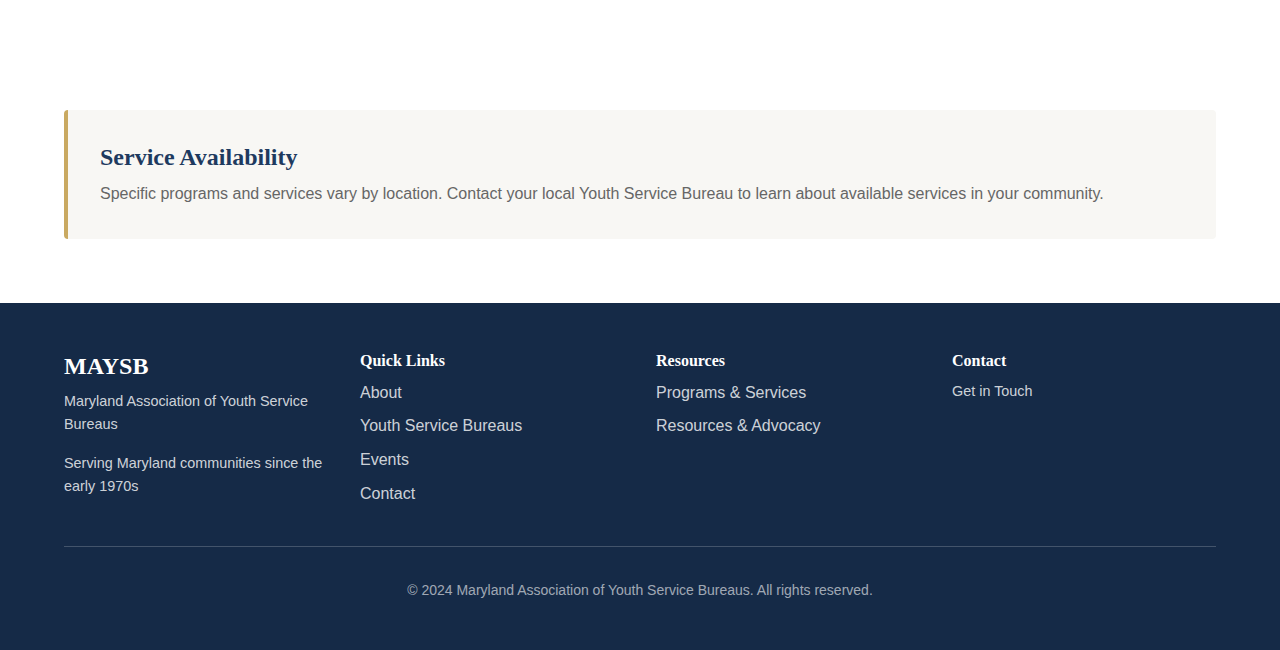
<file: docs/programs-services.html>
<!DOCTYPE html>
<html lang="en">
<head>
    <meta charset="UTF-8">
    <meta name="viewport" content="width=device-width, initial-scale=1.0">
    <meta name="description" content="Programs and services offered by Youth Service Bureaus across Maryland">
    <title>Programs & Services - MAYSB</title>
    <link rel="stylesheet" href="styles.css">
</head>
<body>
    <nav class="main-nav">
        <div class="nav-container">
            <div class="logo">
                <a href="index.html">MAYSB</a>
            </div>
            <ul class="nav-menu">
                <li><a href="about.html">About MAYSB</a></li>
                <li><a href="youth-service-bureaus.html">Youth Service Bureaus</a></li>
                <li><a href="programs-services.html">Programs & Services</a></li>
                <li><a href="events-training.html">Events & Training</a></li>
                <li><a href="resources-advocacy.html">Resources & Advocacy</a></li>
                <li><a href="contact.html">Contact</a></li>
            </ul>
            <button class="mobile-menu-toggle" aria-label="Toggle menu">
                <span></span>
                <span></span>
                <span></span>
            </button>
        </div>
    </nav>

    <main>
        <section class="page-header">
            <div class="container">
                <h1>Programs & Services</h1>
                <p class="page-intro">Youth Service Bureaus offer a range of programs and services designed to prevent delinquency, support families, and promote positive youth development.</p>
            </div>
        </section>

        <section class="content-section">
            <div class="container">
                <div class="programs-list">
                    <article class="program-item">
                        <h2>Juvenile Diversion Programs</h2>
                        <p>Community-based alternatives to formal court processing that address underlying issues through structured interventions, accountability measures, and support services. These programs help young people take responsibility for their actions while avoiding formal system involvement.</p>
                    </article>

                    <article class="program-item">
                        <h2>Family Counseling Services</h2>
                        <p>Evidence-based counseling approaches that help families improve communication, resolve conflicts, and strengthen relationships. Services may include individual, family, and group counseling sessions tailored to each family's needs.</p>
                    </article>

                    <article class="program-item">
                        <h2>Prevention & Education Programs</h2>
                        <p>Programs that build protective factors and reduce risk behaviors through education, skill-building, and positive youth development activities. These programs address topics such as substance use prevention, conflict resolution, and life skills.</p>
                    </article>

                    <article class="program-item">
                        <h2>Mentoring Programs</h2>
                        <p>Structured mentoring relationships that connect young people with positive adult role models who provide guidance, support, and encouragement for personal growth and development.</p>
                    </article>

                    <article class="program-item">
                        <h2>Case Management & Resource Connection</h2>
                        <p>Assistance in navigating systems and connecting families with community resources, including housing, employment, education, healthcare, and other essential services.</p>
                    </article>

                    <article class="program-item">
                        <h2>School-Based Services</h2>
                        <p>Collaborative programs with local school systems that provide on-site support, counseling, and intervention services to help students succeed academically and behaviorally.</p>
                    </article>
                </div>

                <div class="note-box">
                    <h3>Service Availability</h3>
                    <p>Specific programs and services vary by location. Contact your local Youth Service Bureau to learn about available services in your community.</p>
                </div>
            </div>
        </section>
    </main>

    <footer class="main-footer">
        <div class="container">
            <div class="footer-content">
                <div class="footer-section">
                    <h3>MAYSB</h3>
                    <p>Maryland Association of Youth Service Bureaus</p>
                    <p>Serving Maryland communities since the early 1970s</p>
                </div>
                <div class="footer-section">
                    <h4>Quick Links</h4>
                    <ul>
                        <li><a href="about.html">About</a></li>
                        <li><a href="youth-service-bureaus.html">Youth Service Bureaus</a></li>
                        <li><a href="events-training.html">Events</a></li>
                        <li><a href="contact.html">Contact</a></li>
                    </ul>
                </div>
                <div class="footer-section">
                    <h4>Resources</h4>
                    <ul>
                        <li><a href="programs-services.html">Programs & Services</a></li>
                        <li><a href="resources-advocacy.html">Resources & Advocacy</a></li>
                    </ul>
                </div>
                <div class="footer-section">
                    <h4>Contact</h4>
                    <p><a href="contact.html">Get in Touch</a></p>
                </div>
            </div>
            <div class="footer-bottom">
                <p>&copy; 2024 Maryland Association of Youth Service Bureaus. All rights reserved.</p>
            </div>
        </div>
    </footer>

    <script src="script.js"></script>
</body>
</html>
</file>
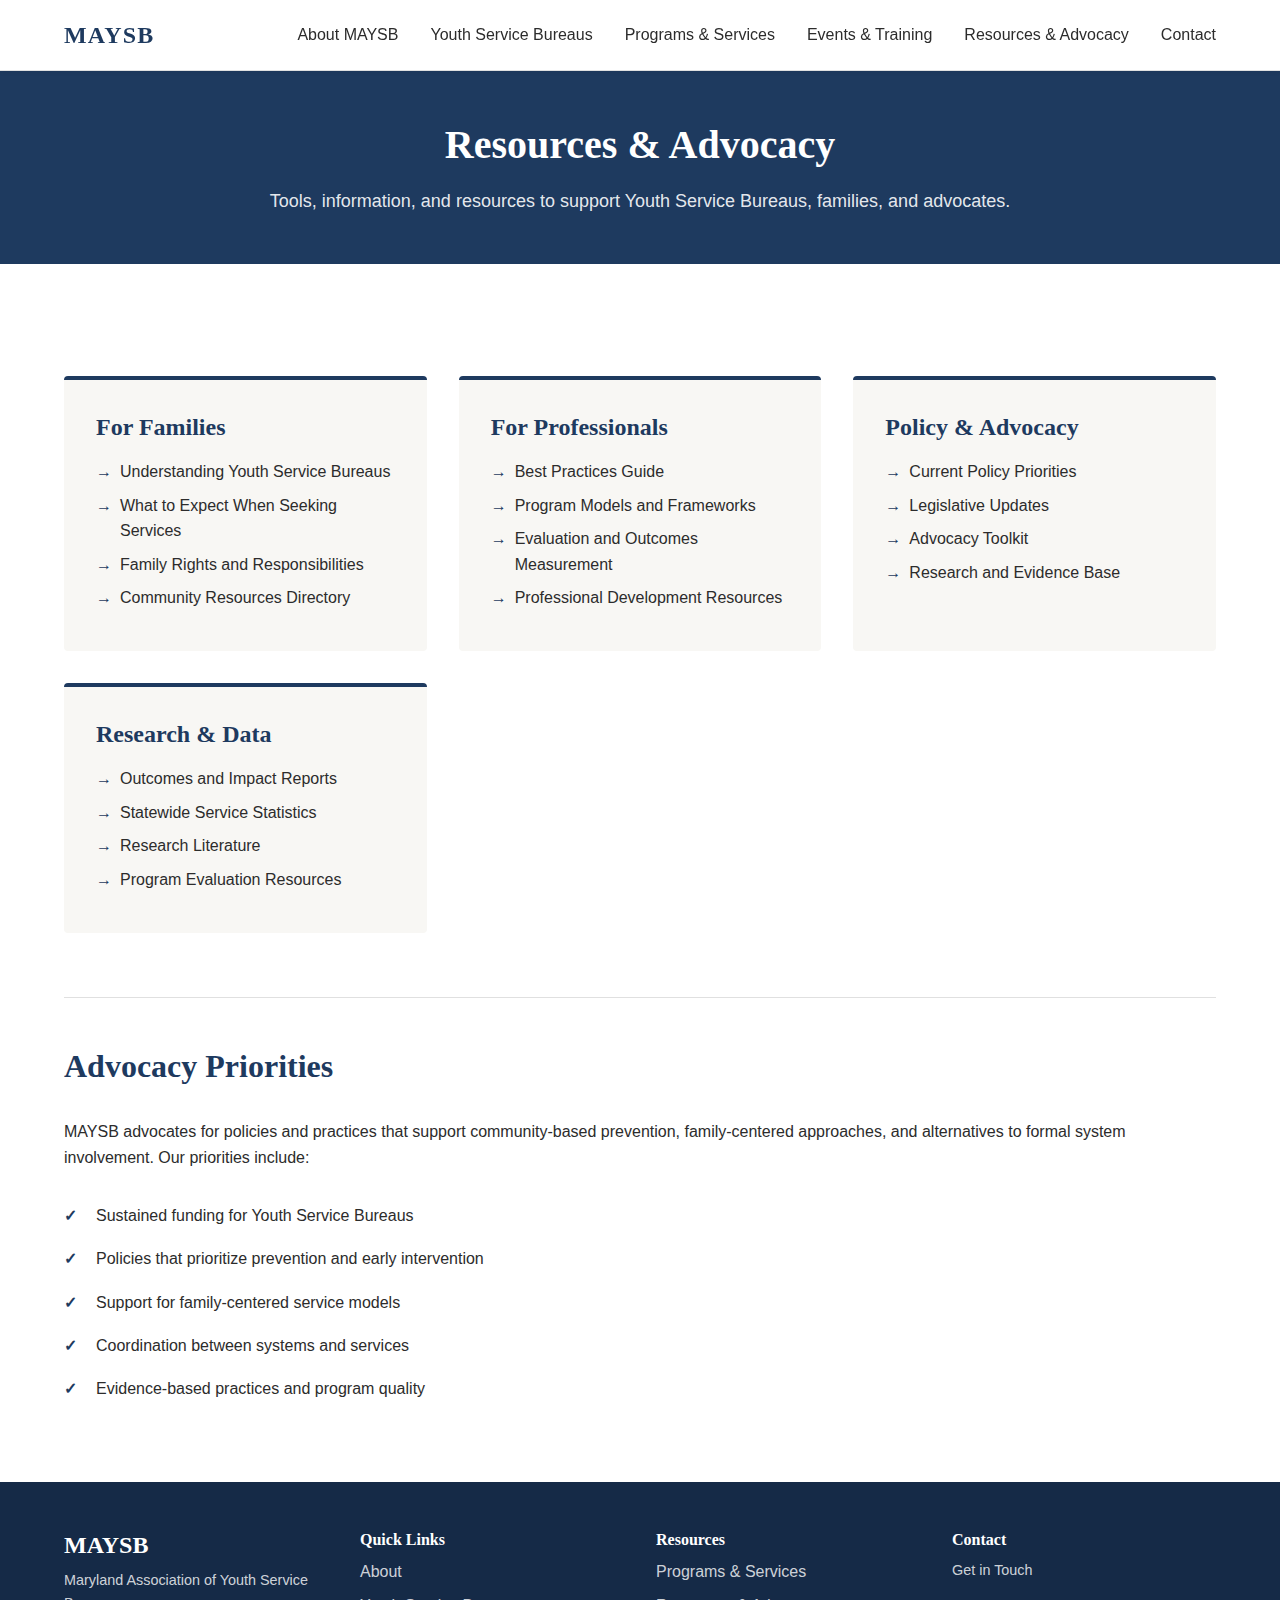
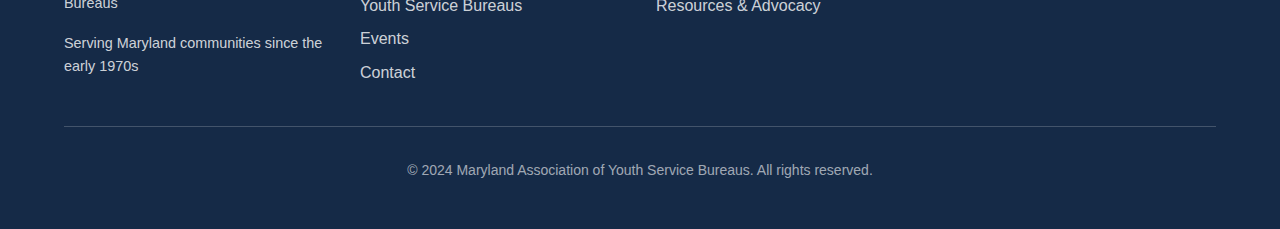
<file: docs/resources-advocacy.html>
<!DOCTYPE html>
<html lang="en">
<head>
    <meta charset="UTF-8">
    <meta name="viewport" content="width=device-width, initial-scale=1.0">
    <meta name="description" content="Resources, policy information, and advocacy tools from MAYSB">
    <title>Resources & Advocacy - MAYSB</title>
    <link rel="stylesheet" href="styles.css">
</head>
<body>
    <nav class="main-nav">
        <div class="nav-container">
            <div class="logo">
                <a href="index.html">MAYSB</a>
            </div>
            <ul class="nav-menu">
                <li><a href="about.html">About MAYSB</a></li>
                <li><a href="youth-service-bureaus.html">Youth Service Bureaus</a></li>
                <li><a href="programs-services.html">Programs & Services</a></li>
                <li><a href="events-training.html">Events & Training</a></li>
                <li><a href="resources-advocacy.html">Resources & Advocacy</a></li>
                <li><a href="contact.html">Contact</a></li>
            </ul>
            <button class="mobile-menu-toggle" aria-label="Toggle menu">
                <span></span>
                <span></span>
                <span></span>
            </button>
        </div>
    </nav>

    <main>
        <section class="page-header">
            <div class="container">
                <h1>Resources & Advocacy</h1>
                <p class="page-intro">Tools, information, and resources to support Youth Service Bureaus, families, and advocates.</p>
            </div>
        </section>

        <section class="content-section">
            <div class="container">
                <div class="resources-grid">
                    <div class="resource-category">
                        <h2>For Families</h2>
                        <ul class="resource-list">
                            <li><a href="#">Understanding Youth Service Bureaus</a></li>
                            <li><a href="#">What to Expect When Seeking Services</a></li>
                            <li><a href="#">Family Rights and Responsibilities</a></li>
                            <li><a href="#">Community Resources Directory</a></li>
                        </ul>
                    </div>

                    <div class="resource-category">
                        <h2>For Professionals</h2>
                        <ul class="resource-list">
                            <li><a href="#">Best Practices Guide</a></li>
                            <li><a href="#">Program Models and Frameworks</a></li>
                            <li><a href="#">Evaluation and Outcomes Measurement</a></li>
                            <li><a href="#">Professional Development Resources</a></li>
                        </ul>
                    </div>

                    <div class="resource-category">
                        <h2>Policy & Advocacy</h2>
                        <ul class="resource-list">
                            <li><a href="#">Current Policy Priorities</a></li>
                            <li><a href="#">Legislative Updates</a></li>
                            <li><a href="#">Advocacy Toolkit</a></li>
                            <li><a href="#">Research and Evidence Base</a></li>
                        </ul>
                    </div>

                    <div class="resource-category">
                        <h2>Research & Data</h2>
                        <ul class="resource-list">
                            <li><a href="#">Outcomes and Impact Reports</a></li>
                            <li><a href="#">Statewide Service Statistics</a></li>
                            <li><a href="#">Research Literature</a></li>
                            <li><a href="#">Program Evaluation Resources</a></li>
                        </ul>
                    </div>
                </div>

                <div class="advocacy-section">
                    <h2>Advocacy Priorities</h2>
                    <p>MAYSB advocates for policies and practices that support community-based prevention, family-centered approaches, and alternatives to formal system involvement. Our priorities include:</p>
                    <ul class="priority-list">
                        <li>Sustained funding for Youth Service Bureaus</li>
                        <li>Policies that prioritize prevention and early intervention</li>
                        <li>Support for family-centered service models</li>
                        <li>Coordination between systems and services</li>
                        <li>Evidence-based practices and program quality</li>
                    </ul>
                </div>
            </div>
        </section>
    </main>

    <footer class="main-footer">
        <div class="container">
            <div class="footer-content">
                <div class="footer-section">
                    <h3>MAYSB</h3>
                    <p>Maryland Association of Youth Service Bureaus</p>
                    <p>Serving Maryland communities since the early 1970s</p>
                </div>
                <div class="footer-section">
                    <h4>Quick Links</h4>
                    <ul>
                        <li><a href="about.html">About</a></li>
                        <li><a href="youth-service-bureaus.html">Youth Service Bureaus</a></li>
                        <li><a href="events-training.html">Events</a></li>
                        <li><a href="contact.html">Contact</a></li>
                    </ul>
                </div>
                <div class="footer-section">
                    <h4>Resources</h4>
                    <ul>
                        <li><a href="programs-services.html">Programs & Services</a></li>
                        <li><a href="resources-advocacy.html">Resources & Advocacy</a></li>
                    </ul>
                </div>
                <div class="footer-section">
                    <h4>Contact</h4>
                    <p><a href="contact.html">Get in Touch</a></p>
                </div>
            </div>
            <div class="footer-bottom">
                <p>&copy; 2024 Maryland Association of Youth Service Bureaus. All rights reserved.</p>
            </div>
        </div>
    </footer>

    <script src="script.js"></script>
</body>
</html>
</file>
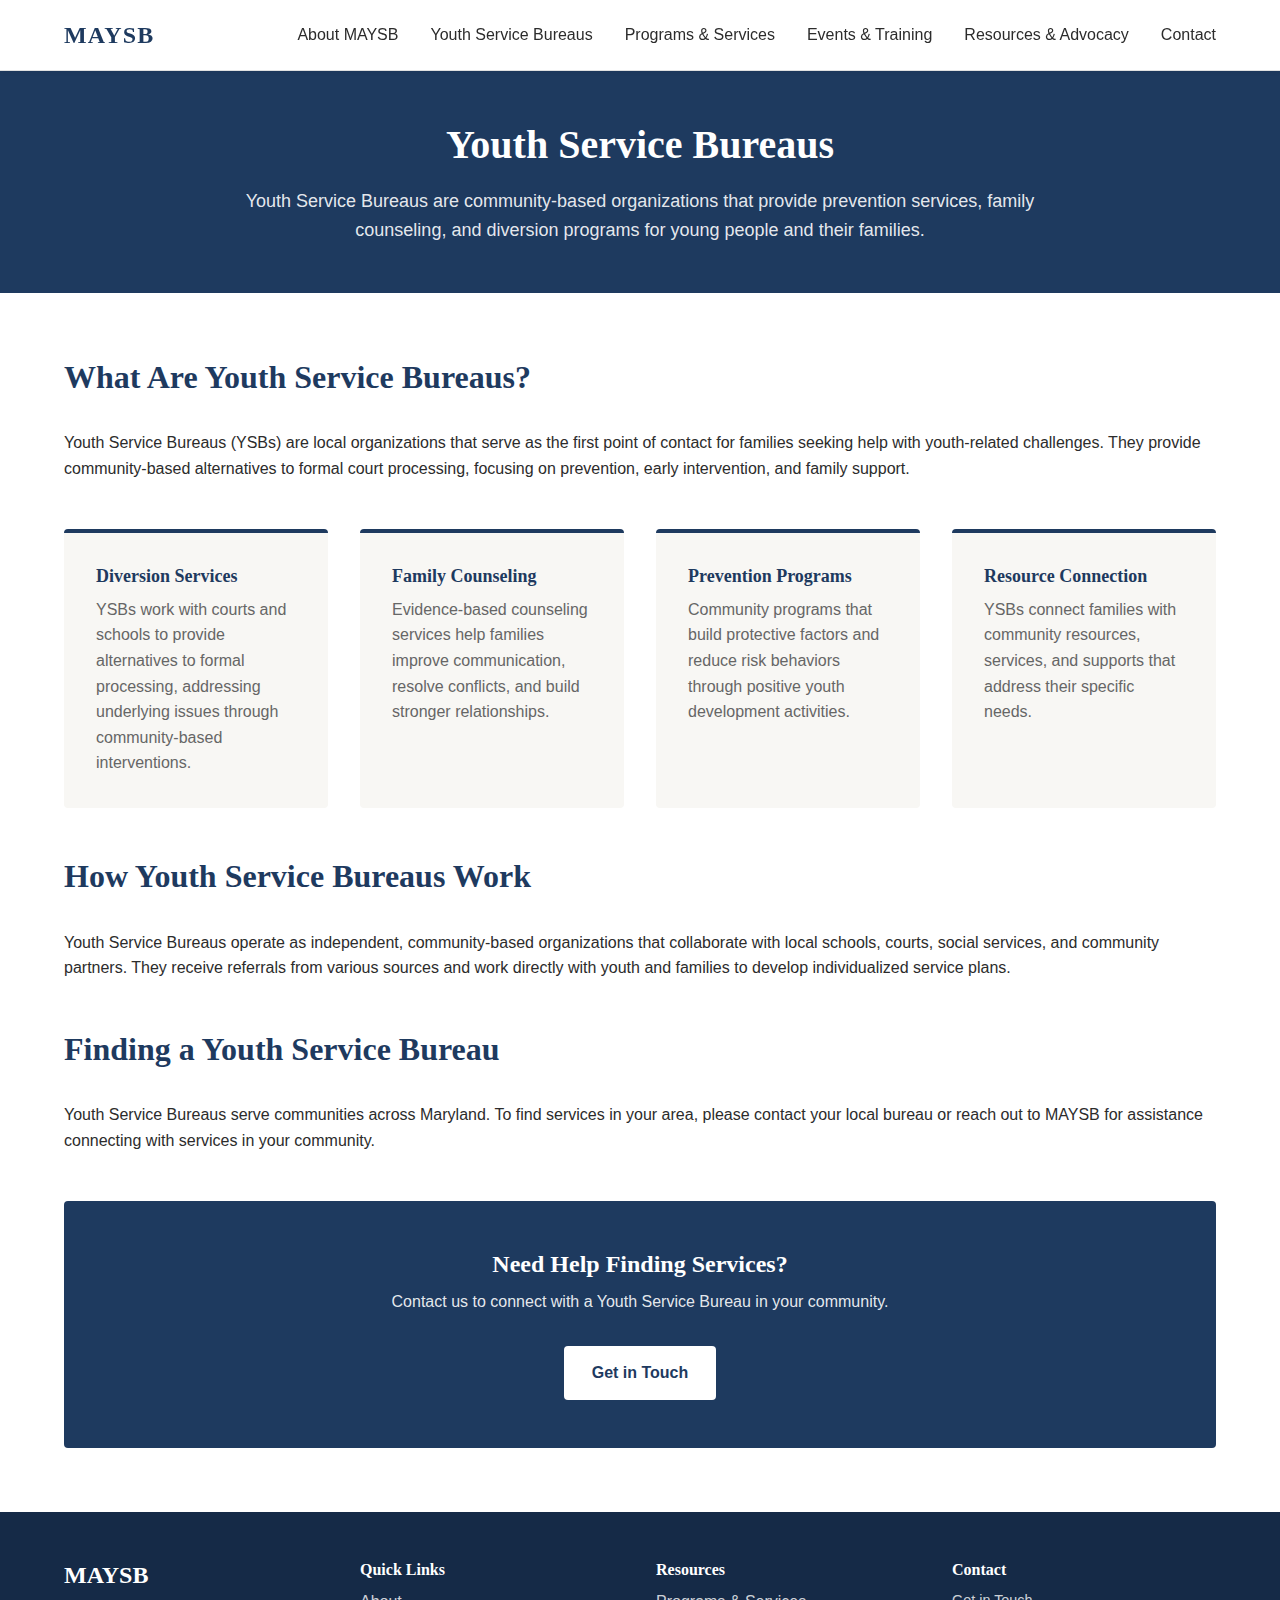
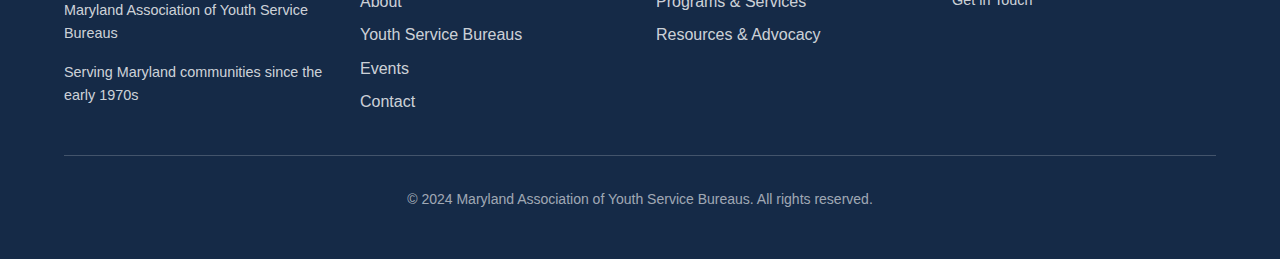
<file: docs/youth-service-bureaus.html>
<!DOCTYPE html>
<html lang="en">
<head>
    <meta charset="UTF-8">
    <meta name="viewport" content="width=device-width, initial-scale=1.0">
    <meta name="description" content="Learn about Youth Service Bureaus and find services in your community">
    <title>Youth Service Bureaus - MAYSB</title>
    <link rel="stylesheet" href="styles.css">
</head>
<body>
    <nav class="main-nav">
        <div class="nav-container">
            <div class="logo">
                <a href="index.html">MAYSB</a>
            </div>
            <ul class="nav-menu">
                <li><a href="about.html">About MAYSB</a></li>
                <li><a href="youth-service-bureaus.html">Youth Service Bureaus</a></li>
                <li><a href="programs-services.html">Programs & Services</a></li>
                <li><a href="events-training.html">Events & Training</a></li>
                <li><a href="resources-advocacy.html">Resources & Advocacy</a></li>
                <li><a href="contact.html">Contact</a></li>
            </ul>
            <button class="mobile-menu-toggle" aria-label="Toggle menu">
                <span></span>
                <span></span>
                <span></span>
            </button>
        </div>
    </nav>

    <main>
        <section class="page-header">
            <div class="container">
                <h1>Youth Service Bureaus</h1>
                <p class="page-intro">Youth Service Bureaus are community-based organizations that provide prevention services, family counseling, and diversion programs for young people and their families.</p>
            </div>
        </section>

        <section class="content-section">
            <div class="container">
                <h2>What Are Youth Service Bureaus?</h2>
                <p>Youth Service Bureaus (YSBs) are local organizations that serve as the first point of contact for families seeking help with youth-related challenges. They provide community-based alternatives to formal court processing, focusing on prevention, early intervention, and family support.</p>
                
                <div class="info-cards">
                    <div class="info-card">
                        <h3>Diversion Services</h3>
                        <p>YSBs work with courts and schools to provide alternatives to formal processing, addressing underlying issues through community-based interventions.</p>
                    </div>
                    <div class="info-card">
                        <h3>Family Counseling</h3>
                        <p>Evidence-based counseling services help families improve communication, resolve conflicts, and build stronger relationships.</p>
                    </div>
                    <div class="info-card">
                        <h3>Prevention Programs</h3>
                        <p>Community programs that build protective factors and reduce risk behaviors through positive youth development activities.</p>
                    </div>
                    <div class="info-card">
                        <h3>Resource Connection</h3>
                        <p>YSBs connect families with community resources, services, and supports that address their specific needs.</p>
                    </div>
                </div>

                <h2>How Youth Service Bureaus Work</h2>
                <p>Youth Service Bureaus operate as independent, community-based organizations that collaborate with local schools, courts, social services, and community partners. They receive referrals from various sources and work directly with youth and families to develop individualized service plans.</p>
                
                <h2>Finding a Youth Service Bureau</h2>
                <p>Youth Service Bureaus serve communities across Maryland. To find services in your area, please contact your local bureau or reach out to MAYSB for assistance connecting with services in your community.</p>
                
                <div class="cta-box">
                    <h3>Need Help Finding Services?</h3>
                    <p>Contact us to connect with a Youth Service Bureau in your community.</p>
                    <a href="contact.html" class="btn btn-primary">Get in Touch</a>
                </div>
            </div>
        </section>
    </main>

    <footer class="main-footer">
        <div class="container">
            <div class="footer-content">
                <div class="footer-section">
                    <h3>MAYSB</h3>
                    <p>Maryland Association of Youth Service Bureaus</p>
                    <p>Serving Maryland communities since the early 1970s</p>
                </div>
                <div class="footer-section">
                    <h4>Quick Links</h4>
                    <ul>
                        <li><a href="about.html">About</a></li>
                        <li><a href="youth-service-bureaus.html">Youth Service Bureaus</a></li>
                        <li><a href="events-training.html">Events</a></li>
                        <li><a href="contact.html">Contact</a></li>
                    </ul>
                </div>
                <div class="footer-section">
                    <h4>Resources</h4>
                    <ul>
                        <li><a href="programs-services.html">Programs & Services</a></li>
                        <li><a href="resources-advocacy.html">Resources & Advocacy</a></li>
                    </ul>
                </div>
                <div class="footer-section">
                    <h4>Contact</h4>
                    <p><a href="contact.html">Get in Touch</a></p>
                </div>
            </div>
            <div class="footer-bottom">
                <p>&copy; 2024 Maryland Association of Youth Service Bureaus. All rights reserved.</p>
            </div>
        </div>
    </footer>

    <script src="script.js"></script>
</body>
</html>
</file>
<file: docs/styles.css>
/* ============================================
   MAYSB Design System
   Trustworthy, Institutional, Professional
   ============================================ */

/* CSS Variables - Color Palette */
:root {
    /* Primary: Deep blues for trust and stability */
    --color-primary: #1e3a5f;
    --color-primary-dark: #152a47;
    --color-primary-light: #2d4f7a;
    
    /* Secondary: Muted warm accent */
    --color-accent: #c9a961;
    --color-accent-dark: #a68a4f;
    --color-accent-light: #e0c17a;
    
    /* Neutrals */
    --color-bg: #f8f7f4;
    --color-bg-alt: #ffffff;
    --color-text: #2c2c2c;
    --color-text-light: #666666;
    --color-border: #e0e0e0;
    
    /* Typography */
    --font-heading: 'Georgia', 'Times New Roman', serif;
    --font-body: -apple-system, BlinkMacSystemFont, 'Segoe UI', 'Roboto', 'Helvetica Neue', Arial, sans-serif;
    
    /* Spacing */
    --spacing-xs: 0.5rem;
    --spacing-sm: 1rem;
    --spacing-md: 2rem;
    --spacing-lg: 3rem;
    --spacing-xl: 4rem;
    
    /* Container */
    --container-width: 1200px;
    --container-padding: 1.5rem;
}

/* Reset & Base Styles */
* {
    margin: 0;
    padding: 0;
    box-sizing: border-box;
}

html {
    scroll-behavior: smooth;
}

body {
    font-family: var(--font-body);
    font-size: 1rem;
    line-height: 1.6;
    color: var(--color-text);
    background-color: var(--color-bg);
    -webkit-font-smoothing: antialiased;
    -moz-osx-font-smoothing: grayscale;
}

/* Typography */
h1, h2, h3, h4, h5, h6 {
    font-family: var(--font-heading);
    font-weight: 600;
    line-height: 1.3;
    color: var(--color-primary);
    margin-bottom: var(--spacing-sm);
}

h1 {
    font-size: 2.5rem;
}

h2 {
    font-size: 2rem;
}

h3 {
    font-size: 1.5rem;
}

p {
    margin-bottom: var(--spacing-sm);
}

a {
    color: var(--color-primary);
    text-decoration: none;
    transition: color 0.2s ease;
}

a:hover {
    color: var(--color-primary-light);
}

/* Container */
.container {
    max-width: var(--container-width);
    margin: 0 auto;
    padding: 0 var(--container-padding);
}

/* Navigation */
.main-nav {
    background-color: var(--color-bg-alt);
    border-bottom: 1px solid var(--color-border);
    position: sticky;
    top: 0;
    z-index: 1000;
    box-shadow: 0 2px 4px rgba(0, 0, 0, 0.05);
}

.nav-container {
    max-width: var(--container-width);
    margin: 0 auto;
    padding: 0 var(--container-padding);
    display: flex;
    justify-content: space-between;
    align-items: center;
    height: 70px;
}

.logo a {
    font-family: var(--font-heading);
    font-size: 1.5rem;
    font-weight: 700;
    color: var(--color-primary);
    letter-spacing: 0.05em;
}

.nav-menu {
    display: flex;
    list-style: none;
    gap: var(--spacing-md);
}

.nav-menu a {
    color: var(--color-text);
    font-weight: 500;
    padding: 0.5rem 0;
    border-bottom: 2px solid transparent;
    transition: border-color 0.2s ease;
}

.nav-menu a:hover {
    border-bottom-color: var(--color-primary);
    color: var(--color-primary);
}

.mobile-menu-toggle {
    display: none;
    flex-direction: column;
    gap: 4px;
    background: none;
    border: none;
    cursor: pointer;
    padding: 0.5rem;
}

.mobile-menu-toggle span {
    width: 24px;
    height: 2px;
    background-color: var(--color-primary);
    transition: all 0.3s ease;
}

/* Hero Section */
.hero {
    background-color: var(--color-bg-alt);
    padding: var(--spacing-xl) 0;
}

.hero-container {
    max-width: var(--container-width);
    margin: 0 auto;
    padding: 0 var(--container-padding);
    display: grid;
    grid-template-columns: 1fr 1fr;
    gap: var(--spacing-lg);
    align-items: center;
}

.hero-content {
    animation: fadeInUp 0.6s ease-out;
}

.hero-headline {
    font-size: 2.75rem;
    margin-bottom: var(--spacing-sm);
    color: var(--color-primary);
}

.hero-subheadline {
    font-size: 1.25rem;
    color: var(--color-text-light);
    margin-bottom: var(--spacing-md);
    line-height: 1.7;
}

.hero-ctas {
    display: flex;
    gap: var(--spacing-sm);
    flex-wrap: wrap;
}

.hero-image {
    animation: fadeIn 0.8s ease-out;
}

.image-placeholder {
    background-color: var(--color-border);
    border-radius: 4px;
    padding: var(--spacing-xl);
    text-align: center;
    color: var(--color-text-light);
    min-height: 300px;
    display: flex;
    align-items: center;
    justify-content: center;
}

/* Buttons */
.btn {
    display: inline-block;
    padding: 0.875rem 1.75rem;
    font-weight: 600;
    border-radius: 4px;
    transition: all 0.2s ease;
    border: none;
    cursor: pointer;
    font-size: 1rem;
}

.btn-primary {
    background-color: var(--color-primary);
    color: white;
}

.btn-primary:hover {
    background-color: var(--color-primary-light);
    color: white;
    transform: translateY(-1px);
    box-shadow: 0 4px 8px rgba(0, 0, 0, 0.15);
}

.btn-secondary {
    background-color: transparent;
    color: var(--color-primary);
    border: 2px solid var(--color-primary);
}

.btn-secondary:hover {
    background-color: var(--color-primary);
    color: white;
}

/* Section Styles */
section {
    padding: var(--spacing-xl) 0;
}

.section-title {
    text-align: center;
    margin-bottom: var(--spacing-sm);
    font-size: 2.25rem;
}

.section-intro {
    text-align: center;
    max-width: 800px;
    margin: 0 auto var(--spacing-lg);
    font-size: 1.125rem;
    color: var(--color-text-light);
}

/* What We Do Section */
.what-we-do {
    background-color: var(--color-bg-alt);
}

.pillars {
    display: grid;
    grid-template-columns: repeat(auto-fit, minmax(250px, 1fr));
    gap: var(--spacing-md);
    margin-top: var(--spacing-lg);
}

.pillar {
    padding: var(--spacing-md);
    text-align: center;
    transition: transform 0.2s ease;
}

.pillar:hover {
    transform: translateY(-4px);
}

.pillar-icon {
    color: var(--color-primary);
    margin-bottom: var(--spacing-sm);
    display: flex;
    justify-content: center;
}

.pillar h3 {
    margin-bottom: var(--spacing-xs);
    font-size: 1.25rem;
}

.pillar p {
    color: var(--color-text-light);
    font-size: 0.95rem;
}

/* Impact Section */
.impact {
    background-color: var(--color-bg);
}

.impact-content {
    display: grid;
    grid-template-columns: 1fr 1fr;
    gap: var(--spacing-lg);
    align-items: center;
    margin-top: var(--spacing-lg);
}

.lead {
    font-size: 1.125rem;
    line-height: 1.8;
    margin-bottom: var(--spacing-md);
    color: var(--color-text);
}

.metrics {
    display: grid;
    grid-template-columns: repeat(3, 1fr);
    gap: var(--spacing-md);
    margin: var(--spacing-md) 0;
    padding: var(--spacing-md);
    background-color: var(--color-bg-alt);
    border-radius: 4px;
}

.metric {
    text-align: center;
}

.metric-number {
    font-size: 2rem;
    font-weight: 700;
    color: var(--color-primary);
    font-family: var(--font-heading);
}

.metric-label {
    font-size: 0.875rem;
    color: var(--color-text-light);
    margin-top: var(--spacing-xs);
}

.impact-note {
    color: var(--color-text-light);
    font-style: italic;
}

/* Events Preview Section */
.events-preview {
    background-color: var(--color-bg-alt);
}

.events-grid {
    display: grid;
    grid-template-columns: repeat(auto-fit, minmax(300px, 1fr));
    gap: var(--spacing-md);
    margin-top: var(--spacing-lg);
}

.event-card {
    background-color: var(--color-bg);
    border: 1px solid var(--color-border);
    border-radius: 4px;
    padding: var(--spacing-md);
    display: flex;
    gap: var(--spacing-md);
    transition: all 0.2s ease;
}

.event-card:hover {
    box-shadow: 0 4px 12px rgba(0, 0, 0, 0.1);
    transform: translateY(-2px);
}

.event-date {
    display: flex;
    flex-direction: column;
    align-items: center;
    justify-content: center;
    min-width: 60px;
    padding: var(--spacing-sm);
    background-color: var(--color-primary);
    color: white;
    border-radius: 4px;
    text-align: center;
}

.event-month {
    font-size: 0.75rem;
    text-transform: uppercase;
    letter-spacing: 0.05em;
}

.event-day {
    font-size: 1.5rem;
    font-weight: 700;
    font-family: var(--font-heading);
}

.event-content h3 {
    margin-bottom: var(--spacing-xs);
    font-size: 1.125rem;
}

.event-location,
.event-audience {
    font-size: 0.875rem;
    color: var(--color-text-light);
    margin-bottom: var(--spacing-xs);
}

.event-link {
    display: inline-block;
    margin-top: var(--spacing-xs);
    font-weight: 600;
    color: var(--color-primary);
}

.section-cta {
    text-align: center;
    margin-top: var(--spacing-lg);
}

/* Who We Serve Section */
.who-we-serve {
    background-color: var(--color-bg);
}

.audiences {
    display: grid;
    grid-template-columns: repeat(auto-fit, minmax(280px, 1fr));
    gap: var(--spacing-md);
    margin-top: var(--spacing-lg);
}

.audience {
    padding: var(--spacing-md);
    background-color: var(--color-bg-alt);
    border-radius: 4px;
    border-left: 4px solid var(--color-accent);
}

.audience h3 {
    margin-bottom: var(--spacing-xs);
    color: var(--color-primary);
}

.audience p {
    color: var(--color-text-light);
}

/* Engagement Section */
.engagement {
    background-color: var(--color-bg-alt);
}

.engagement-ctas {
    display: grid;
    grid-template-columns: repeat(auto-fit, minmax(280px, 1fr));
    gap: var(--spacing-md);
    margin-top: var(--spacing-lg);
}

.engagement-card {
    padding: var(--spacing-md);
    background-color: var(--color-bg);
    border: 2px solid var(--color-border);
    border-radius: 4px;
    transition: all 0.2s ease;
    display: block;
}

.engagement-card:hover {
    border-color: var(--color-primary);
    box-shadow: 0 4px 12px rgba(0, 0, 0, 0.1);
    transform: translateY(-2px);
}

.engagement-card h3 {
    margin-bottom: var(--spacing-xs);
    color: var(--color-primary);
}

.engagement-card p {
    color: var(--color-text-light);
    margin-bottom: 0;
}

/* Footer */
.main-footer {
    background-color: var(--color-primary-dark);
    color: white;
    padding: var(--spacing-lg) 0 var(--spacing-md);
}

.footer-content {
    display: grid;
    grid-template-columns: repeat(auto-fit, minmax(200px, 1fr));
    gap: var(--spacing-md);
    margin-bottom: var(--spacing-md);
}

.footer-section h3,
.footer-section h4 {
    color: white;
    margin-bottom: var(--spacing-xs);
}

.footer-section p {
    color: rgba(255, 255, 255, 0.8);
    font-size: 0.9rem;
}

.footer-section ul {
    list-style: none;
}

.footer-section ul li {
    margin-bottom: var(--spacing-xs);
}

.footer-section a {
    color: rgba(255, 255, 255, 0.8);
    transition: color 0.2s ease;
}

.footer-section a:hover {
    color: white;
}

.footer-bottom {
    border-top: 1px solid rgba(255, 255, 255, 0.2);
    padding-top: var(--spacing-md);
    text-align: center;
    color: rgba(255, 255, 255, 0.6);
    font-size: 0.875rem;
}

/* Animations */
@keyframes fadeIn {
    from {
        opacity: 0;
    }
    to {
        opacity: 1;
    }
}

@keyframes fadeInUp {
    from {
        opacity: 0;
        transform: translateY(20px);
    }
    to {
        opacity: 1;
        transform: translateY(0);
    }
}

/* Responsive Design */
@media (max-width: 768px) {
    :root {
        --container-padding: 1rem;
    }
    
    h1 {
        font-size: 2rem;
    }
    
    h2 {
        font-size: 1.75rem;
    }
    
    .hero-headline {
        font-size: 2rem;
    }
    
    .hero-subheadline {
        font-size: 1.125rem;
    }
    
    .hero-container {
        grid-template-columns: 1fr;
    }
    
    .impact-content {
        grid-template-columns: 1fr;
    }
    
    .metrics {
        grid-template-columns: 1fr;
    }
    
    .nav-menu {
        display: none;
        position: absolute;
        top: 70px;
        left: 0;
        right: 0;
        background-color: var(--color-bg-alt);
        flex-direction: column;
        padding: var(--spacing-md);
        border-top: 1px solid var(--color-border);
        box-shadow: 0 4px 8px rgba(0, 0, 0, 0.1);
    }
    
    .nav-menu.active {
        display: flex;
    }
    
    .mobile-menu-toggle {
        display: flex;
    }
    
    .pillars,
    .audiences,
    .engagement-ctas {
        grid-template-columns: 1fr;
    }
    
    .events-grid {
        grid-template-columns: 1fr;
    }
}

@media (max-width: 480px) {
    .hero-ctas {
        flex-direction: column;
    }
    
    .btn {
        width: 100%;
        text-align: center;
    }
}

/* ============================================
   Additional Page Styles
   ============================================ */

/* Page Header */
.page-header {
    background-color: var(--color-primary);
    color: white;
    padding: var(--spacing-lg) 0;
    text-align: center;
}

.page-header h1 {
    color: white;
    margin-bottom: var(--spacing-sm);
}

.page-intro {
    font-size: 1.125rem;
    color: rgba(255, 255, 255, 0.9);
    max-width: 800px;
    margin: 0 auto;
}

/* Content Section */
.content-section {
    padding: var(--spacing-xl) 0;
    background-color: var(--color-bg-alt);
}

.content-section h2 {
    margin-top: var(--spacing-lg);
    margin-bottom: var(--spacing-md);
}

.content-section h2:first-of-type {
    margin-top: 0;
}

.content-grid {
    display: grid;
    grid-template-columns: 2fr 1fr;
    gap: var(--spacing-lg);
    margin-top: var(--spacing-md);
}

.content-main {
    line-height: 1.8;
}

.content-main p {
    margin-bottom: var(--spacing-md);
}

.content-sidebar {
    display: flex;
    flex-direction: column;
    gap: var(--spacing-md);
}

.sidebar-box {
    background-color: var(--color-bg);
    padding: var(--spacing-md);
    border-radius: 4px;
    border-left: 4px solid var(--color-accent);
}

.sidebar-box h3 {
    margin-bottom: var(--spacing-sm);
    font-size: 1.25rem;
}

.sidebar-box ul {
    list-style: none;
    padding-left: 0;
}

.sidebar-box ul li {
    padding-left: 1.5rem;
    position: relative;
    margin-bottom: var(--spacing-xs);
    color: var(--color-text-light);
}

.sidebar-box ul li:before {
    content: "•";
    position: absolute;
    left: 0;
    color: var(--color-primary);
}

/* Info Cards */
.info-cards {
    display: grid;
    grid-template-columns: repeat(auto-fit, minmax(250px, 1fr));
    gap: var(--spacing-md);
    margin: var(--spacing-lg) 0;
}

.info-card {
    background-color: var(--color-bg);
    padding: var(--spacing-md);
    border-radius: 4px;
    border-top: 4px solid var(--color-primary);
}

.info-card h3 {
    margin-bottom: var(--spacing-xs);
    font-size: 1.125rem;
}

.info-card p {
    color: var(--color-text-light);
    margin-bottom: 0;
}

/* CTA Box */
.cta-box {
    background-color: var(--color-primary);
    color: white;
    padding: var(--spacing-lg);
    border-radius: 4px;
    text-align: center;
    margin-top: var(--spacing-lg);
}

.cta-box h3 {
    color: white;
    margin-bottom: var(--spacing-xs);
}

.cta-box p {
    color: rgba(255, 255, 255, 0.9);
    margin-bottom: var(--spacing-md);
}

.cta-box .btn {
    background-color: white;
    color: var(--color-primary);
}

.cta-box .btn:hover {
    background-color: var(--color-bg);
}

/* Programs List */
.programs-list {
    margin-top: var(--spacing-lg);
}

.program-item {
    margin-bottom: var(--spacing-lg);
    padding-bottom: var(--spacing-lg);
    border-bottom: 1px solid var(--color-border);
}

.program-item:last-child {
    border-bottom: none;
}

.program-item h2 {
    margin-bottom: var(--spacing-sm);
    font-size: 1.5rem;
}

.program-item p {
    color: var(--color-text-light);
    line-height: 1.8;
}

.note-box {
    background-color: var(--color-bg);
    padding: var(--spacing-md);
    border-left: 4px solid var(--color-accent);
    border-radius: 4px;
    margin-top: var(--spacing-lg);
}

.note-box h3 {
    margin-bottom: var(--spacing-xs);
}

.note-box p {
    color: var(--color-text-light);
    margin-bottom: 0;
}

/* Events List */
.events-list {
    margin-top: var(--spacing-lg);
}

.event-card-large {
    background-color: var(--color-bg);
    border: 1px solid var(--color-border);
    border-radius: 4px;
    padding: var(--spacing-md);
    display: flex;
    gap: var(--spacing-md);
    margin-bottom: var(--spacing-md);
    transition: all 0.2s ease;
}

.event-card-large:hover {
    box-shadow: 0 4px 12px rgba(0, 0, 0, 0.1);
}

.event-card-large .event-date {
    min-width: 80px;
}

.event-card-large .event-date .event-year {
    font-size: 0.75rem;
    display: block;
    margin-top: var(--spacing-xs);
    opacity: 0.9;
}

.event-description {
    margin: var(--spacing-sm) 0;
    color: var(--color-text-light);
    line-height: 1.7;
}

.event-time {
    font-size: 0.875rem;
    color: var(--color-text-light);
    margin-bottom: var(--spacing-xs);
}

/* Filter Section */
.filter-section {
    margin-top: var(--spacing-xl);
    padding-top: var(--spacing-lg);
    border-top: 1px solid var(--color-border);
}

.filter-buttons {
    display: flex;
    gap: var(--spacing-sm);
    flex-wrap: wrap;
    margin-top: var(--spacing-md);
}

.filter-btn {
    padding: 0.5rem 1rem;
    background-color: var(--color-bg);
    border: 1px solid var(--color-border);
    border-radius: 4px;
    cursor: pointer;
    transition: all 0.2s ease;
    font-size: 0.9rem;
    color: var(--color-text);
}

.filter-btn:hover {
    border-color: var(--color-primary);
    color: var(--color-primary);
}

.filter-btn.active {
    background-color: var(--color-primary);
    color: white;
    border-color: var(--color-primary);
}

/* Resources Grid */
.resources-grid {
    display: grid;
    grid-template-columns: repeat(auto-fit, minmax(280px, 1fr));
    gap: var(--spacing-md);
    margin-top: var(--spacing-lg);
}

.resource-category {
    background-color: var(--color-bg);
    padding: var(--spacing-md);
    border-radius: 4px;
    border-top: 4px solid var(--color-primary);
}

.resource-category h2 {
    margin-bottom: var(--spacing-sm);
    font-size: 1.5rem;
}

.resource-list {
    list-style: none;
}

.resource-list li {
    margin-bottom: var(--spacing-xs);
    padding-left: 1.5rem;
    position: relative;
}

.resource-list li:before {
    content: "→";
    position: absolute;
    left: 0;
    color: var(--color-primary);
}

.resource-list a {
    color: var(--color-text);
    transition: color 0.2s ease;
}

.resource-list a:hover {
    color: var(--color-primary);
}

.advocacy-section {
    margin-top: var(--spacing-xl);
    padding-top: var(--spacing-lg);
    border-top: 1px solid var(--color-border);
}

.priority-list {
    list-style: none;
    margin-top: var(--spacing-md);
}

.priority-list li {
    padding-left: 2rem;
    position: relative;
    margin-bottom: var(--spacing-sm);
    line-height: 1.7;
}

.priority-list li:before {
    content: "✓";
    position: absolute;
    left: 0;
    color: var(--color-primary);
    font-weight: bold;
}

/* Contact Form */
.contact-grid {
    display: grid;
    grid-template-columns: 2fr 1fr;
    gap: var(--spacing-lg);
    margin-top: var(--spacing-lg);
}

.contact-form-section {
    background-color: var(--color-bg);
    padding: var(--spacing-md);
    border-radius: 4px;
}

.contact-form {
    margin-top: var(--spacing-md);
}

.form-group {
    margin-bottom: var(--spacing-md);
}

.form-group label {
    display: block;
    margin-bottom: var(--spacing-xs);
    font-weight: 600;
    color: var(--color-text);
}

.form-group input,
.form-group select,
.form-group textarea {
    width: 100%;
    padding: 0.75rem;
    border: 1px solid var(--color-border);
    border-radius: 4px;
    font-family: var(--font-body);
    font-size: 1rem;
    transition: border-color 0.2s ease;
}

.form-group input:focus,
.form-group select:focus,
.form-group textarea:focus {
    outline: none;
    border-color: var(--color-primary);
    box-shadow: 0 0 0 3px rgba(30, 58, 95, 0.1);
}

.contact-info-section {
    background-color: var(--color-bg);
    padding: var(--spacing-md);
    border-radius: 4px;
}

.contact-info h3 {
    margin-top: var(--spacing-md);
    margin-bottom: var(--spacing-xs);
    font-size: 1.125rem;
}

.contact-info h3:first-child {
    margin-top: 0;
}

.contact-info p {
    color: var(--color-text-light);
    margin-bottom: var(--spacing-sm);
    line-height: 1.7;
}

.contact-info a {
    color: var(--color-primary);
}

/* Responsive adjustments for additional pages */
@media (max-width: 768px) {
    .content-grid,
    .contact-grid {
        grid-template-columns: 1fr;
    }
    
    .event-card-large {
        flex-direction: column;
    }
    
    .event-card-large .event-date {
        align-self: flex-start;
    }
    
    .resources-grid {
        grid-template-columns: 1fr;
    }
}
</file>
